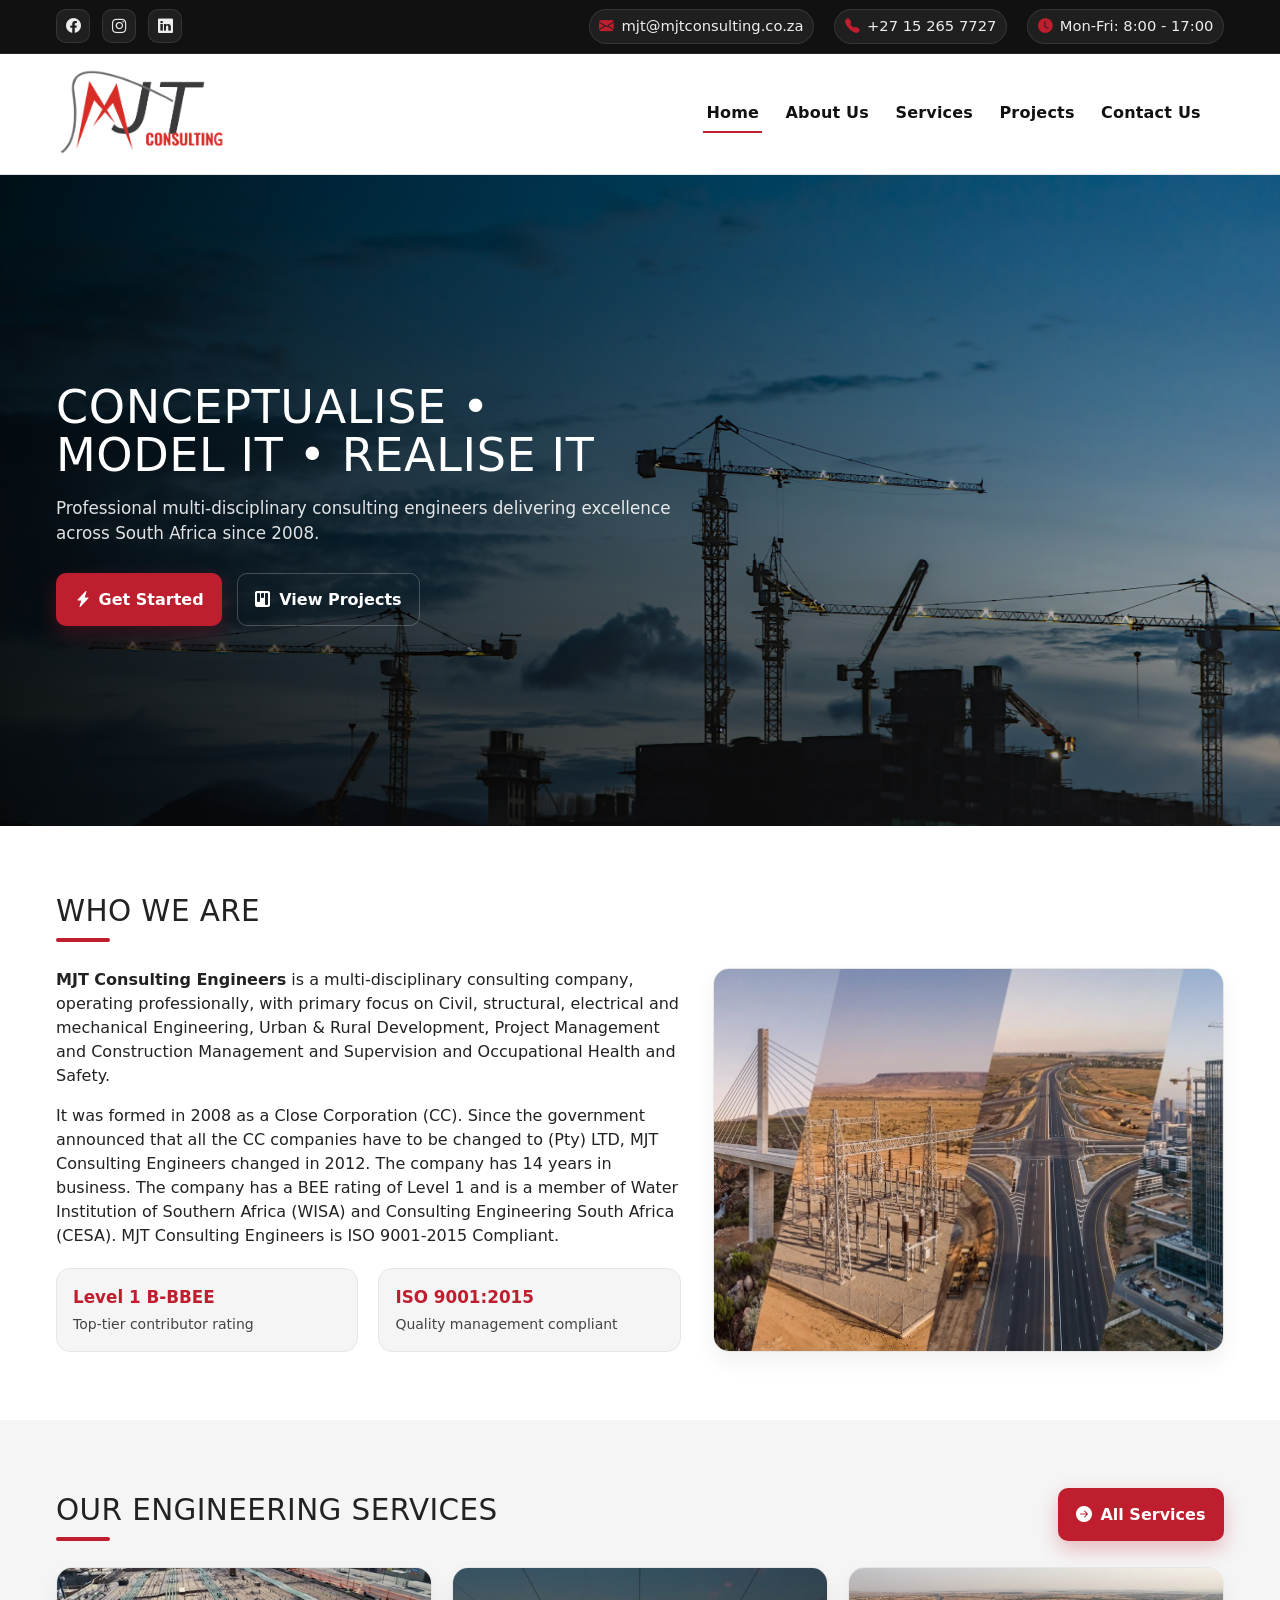
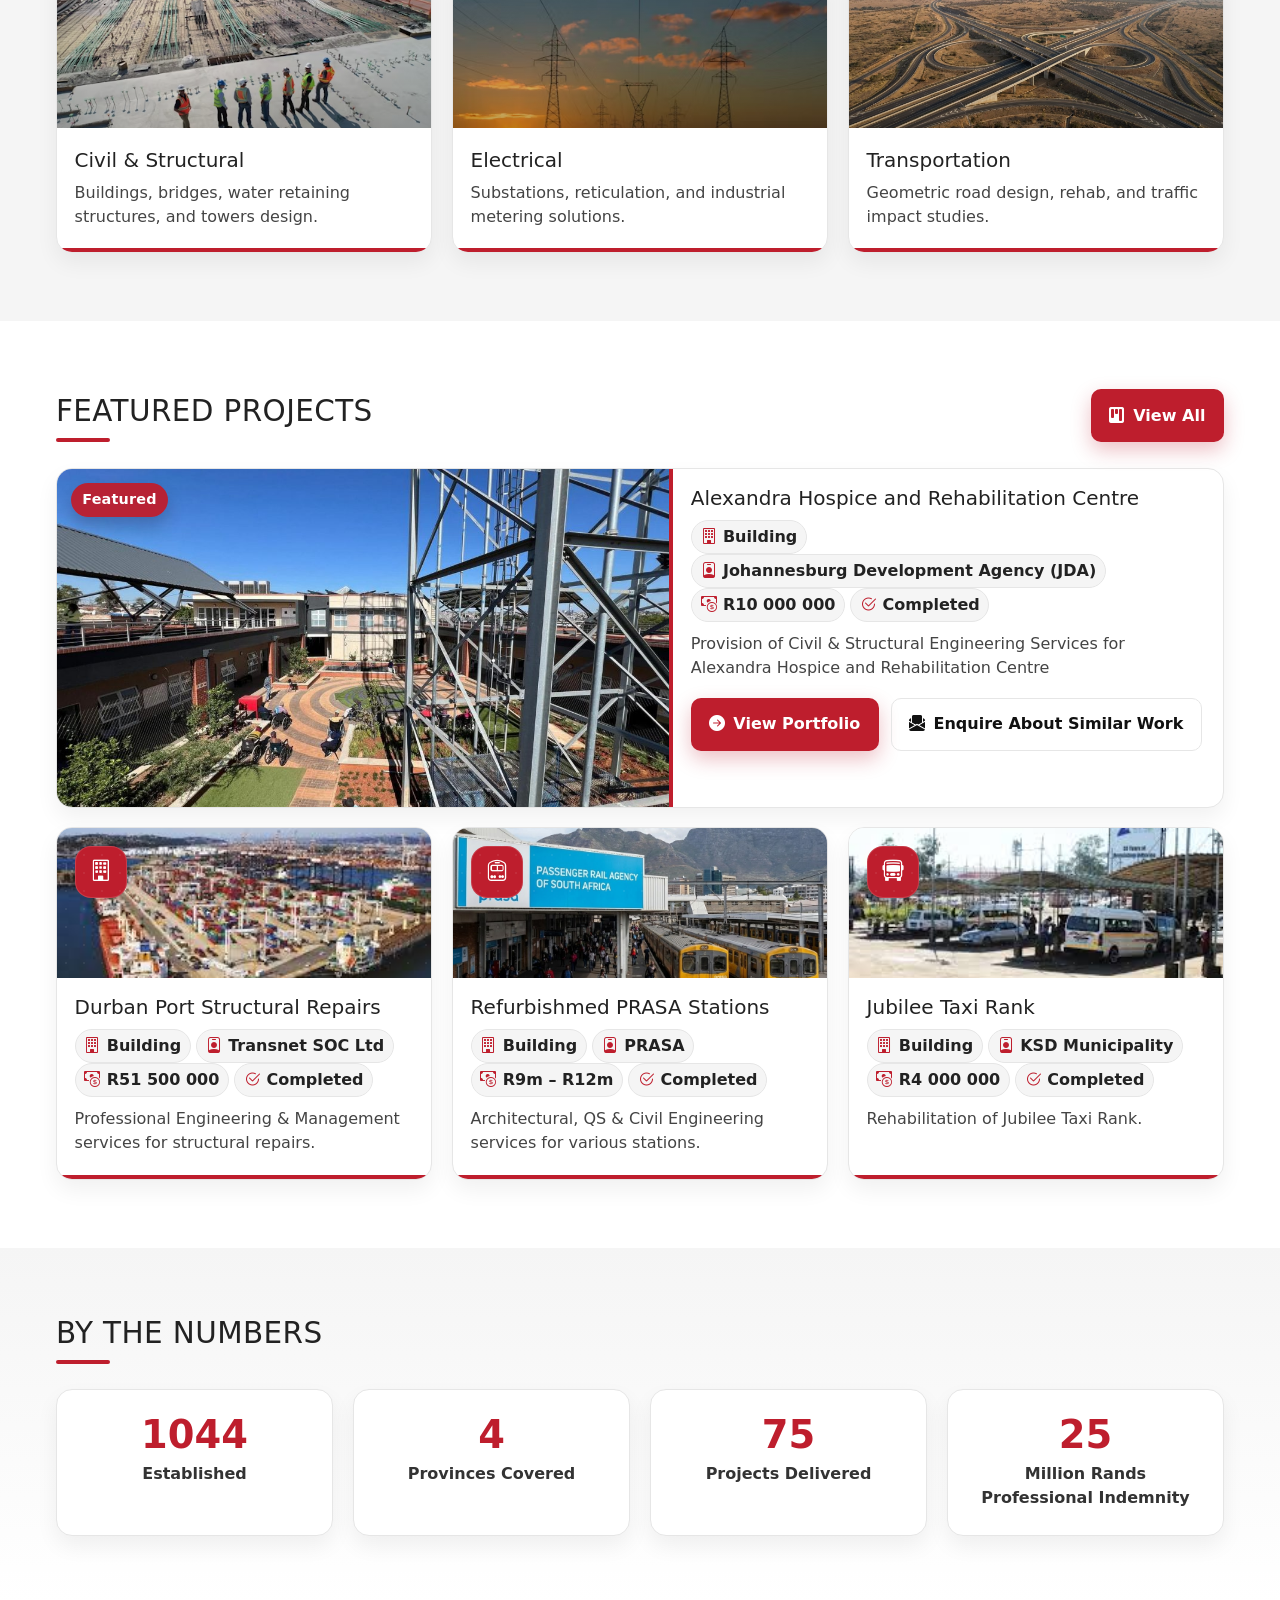
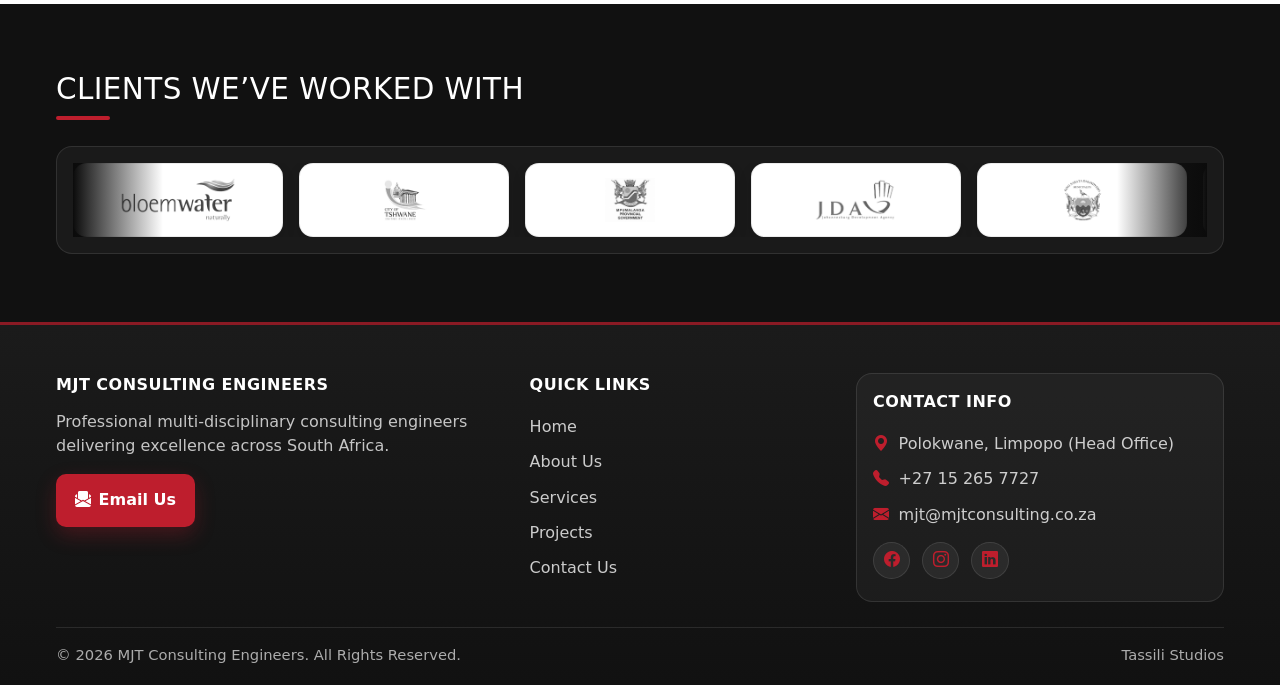
<file: index.html>
<!doctype html>
<html lang="en">
<head>
  <meta charset="utf-8" />
  <meta name="viewport" content="width=device-width, initial-scale=1" />
  <title>MJT Consulting Engineers | Home</title>
  <link href="https://cdn.jsdelivr.net/npm/bootstrap@5.3.3/dist/css/bootstrap.min.css" rel="stylesheet">
  <link href="https://cdn.jsdelivr.net/npm/bootstrap-icons@1.11.3/font/bootstrap-icons.min.css" rel="stylesheet">
  <link href="assets/css/style.css" rel="stylesheet">
</head>
<body>

  <div class="topbar">
    <div class="container-max">
      <div class="wrap">
        <div class="social" aria-label="Social media">
          <a href="#" aria-label="Facebook"><i class="bi bi-facebook"></i></a>
          <a href="#" aria-label="Instagram"><i class="bi bi-instagram"></i></a>
          <a href="#" aria-label="LinkedIn"><i class="bi bi-linkedin"></i></a>
        </div>

        <div class="topinfo">
          <span class="pill"><i class="bi bi-envelope-fill"></i> mjt@mjtconsulting.co.za</span>
          <span class="pill"><i class="bi bi-telephone-fill"></i> +27 15 265 7727</span>
          <span class="pill"><i class="bi bi-clock-fill"></i>Mon-Fri: 8:00 - 17:00</span>
        </div>
      </div>
    </div>
  </div>

  <header>
    <div class="container-max">
      <div class="navbar-grid">
        <div class="brand">
          <a href="index.html" aria-label="MJT home">
            <img src="assets/img/mtj_logo.png" alt="MJT Consulting logo">
          </a>
        </div>

        <nav class="menu" aria-label="Primary navigation">
          <a class="active" href="index.html">Home</a>
          <a class="" href="about.html">About Us</a>
          <a class="" href="services.html">Services</a>
          <a class="" href="projects.html">Projects</a>
          <a class="" href="contact.html">Contact Us</a>
        </nav>

        <div class="burger">
          <button type="button" aria-label="Open menu" id="burgerBtn">
            <i class="bi bi-list" style="font-size:1.35rem;"></i>
          </button>
        </div>
      </div>

      <nav class="mobileMenu" id="mobileMenu" aria-label="Mobile navigation">
        <a class="active" href="index.html">Home</a>
        <a class="" href="about.html">About Us</a>
        <a class="" href="services.html">Services</a>
        <a class="" href="projects.html">Projects</a>
        <a class="" href="contact.html">Contact Us</a>
      </nav>
    </div>
  </header>

  <section class="hero" style="background-image: url('assets/img/hero–1b.jpg');">
    <div class="container-max">
      <div class="heroGrid">
        <div>
          <h1>CONCEPTUALISE • <br>MODEL IT • REALISE IT</h1>
          <p>Professional multi-disciplinary consulting engineers delivering excellence across South Africa since 2008.</p>
          <div style="display:flex;gap:.9rem;flex-wrap:wrap;">
            <a class="btnx btnx-primary" href="contact.html"><i class="bi bi-lightning-charge-fill"></i> Get Started</a>
            <a class="btnx btnx-ghost" href="projects.html"><i class="bi bi-kanban-fill"></i> View Projects</a>
          </div>
        </div>


      </div>
    </div>
  </section>


<section>
  <div class="container-max">
    <div class="sectionTitle">
      <div>
        <h2>Who we are</h2>
        <div class="accentLine"></div>
      </div>
    </div>

    <div class="grid-2">
      <div>
        <p style="margin-top:0; max-width:72ch;">
          <strong>MJT Consulting Engineers</strong> is a multi-disciplinary consulting company, operating professionally, with primary focus on Civil, structural, electrical and mechanical Engineering, Urban & Rural Development, Project Management and Construction Management and Supervision and Occupational Health and Safety. </p><p>It was formed in 2008 as a Close Corporation (CC). Since the government announced that all the CC companies have to be changed to (Pty) LTD, MJT Consulting Engineers changed in 2012. The company has 14 years in business. The company has a BEE rating of Level 1 and is a member of Water Institution of Southern Africa (WISA) and Consulting Engineering South Africa (CESA). MJT Consulting Engineers is ISO 9001-2015 Compliant.
        </p>

        <div class="badges">
          <div class="badgeBox">
            <div class="big">Level 1 B-BBEE</div>
            <div class="small">Top-tier contributor rating</div>
          </div>
          <div class="badgeBox">
            <div class="big">ISO 9001:2015</div>
            <div class="small">Quality management compliant</div>
          </div>
        </div>
      </div>

      <div class="cardBox">
        <div style="aspect-ratio:4/3;background:
          linear-gradient(135deg, rgba(190,30,45,.12), rgba(0,0,0,.03)),
          url('assets/img/projects.jpeg');
          background-size:cover;background-position:center;">
        </div>
      </div>
    </div>
  </div>
</section>

<section style="background:var(--g100);">
  <div class="container-max">
    <div class="sectionTitle">
      <div>
        <h2>Our engineering services</h2>
        <div class="accentLine"></div>
      </div>
      <a class="btnx btnx-primary" href="services.html"><i class="bi bi-arrow-right-circle-fill"></i> All Services</a>
    </div>

    <div class="cards">
      <article class="serviceCard">
        <div class="serviceThumb" style="background-image:url('assets/img/img–1c.avif');"></div>
        <div class="serviceBody">
          <h3>Civil & Structural</h3>
          <p>Buildings, bridges, water retaining structures, and towers design.</p>
        </div>
      </article>

      <article class="serviceCard">
        <div class="serviceThumb" style="background-image:url('assets/img/img–1d.avif');"></div>
        <div class="serviceBody">
          <h3>Electrical</h3>
          <p>Substations, reticulation, and industrial metering solutions.</p>
        </div>
      </article>

      <article class="serviceCard">
        <div class="serviceThumb" style="background-image:url('assets/img/highway.jpeg');"></div>
        <div class="serviceBody">
          <h3>Transportation</h3>
          <p>Geometric road design, rehab, and traffic impact studies.</p>
        </div>
      </article>
    </div>
  </div>
</section>

<section class="home-projects">
  <div class="container-max">
    <div class="sectionTitle">
      <div>
        <h2>Featured Projects</h2>
        <div class="accentLine"></div>
   
      </div>

      <a class="btnx btnx-primary" href="projects.html">
        <i class="bi bi-kanban-fill"></i> View All
      </a>
    </div>

    <!-- FEATURED (full width) -->
    <article class="projCard projCard--featured">
     
 <div class="projGraphic projGraphic--img"
     style="background: url('assets/img/alexandra.jpg') center/cover no-repeat;">
  <div class="projBadge">Featured</div>
</div>


      <div class="projBody">
        <h3>Alexandra Hospice and Rehabilitation Centre</h3>

        <div class="projMeta">
          <span class="tag"><i class="bi bi-building"></i> Building</span>
          <span class="tag"><i class="bi bi-person-badge"></i> Johannesburg Development Agency (JDA)</span>
          <span class="tag"><i class="bi bi-cash-coin"></i> R10 000 000</span>
          <span class="tag"><i class="bi bi-check2-circle"></i> Completed</span>
        </div>

        <p class="projDesc">
Provision of Civil & Structural Engineering Services for Alexandra Hospice and Rehabilitation Centre
        </p>

        <div class="projActions">
          <a class="btnx btnx-primary" href="projects.html">
            <i class="bi bi-arrow-right-circle-fill"></i> View Portfolio
          </a>
          <a class="btnx btnx-ghost-dark" href="contact.html">
            <i class="bi bi-envelope-paper-fill"></i> Enquire About Similar Work
          </a>
        </div>
      </div>
    </article>

    <!-- SUPPORTING (grid) -->
    <div class="projGrid">
      <article class="projCard">
        <div class="projGraphic projGraphic--img"
     style="background: url('assets/img/durbanPort.jpg') center / cover no-repeat;">
          <span class="projIcon"><i class="bi bi-building"></i></span>
          <span class="projPattern"></span>
        </div>
        <div class="projBody">
          <h3>Durban Port Structural Repairs</h3>
          <div class="projMeta">
            <span class="tag"><i class="bi bi-building"></i> Building</span>
            <span class="tag"><i class="bi bi-person-badge"></i> Transnet SOC Ltd</span>
            <span class="tag"><i class="bi bi-cash-coin"></i> R51 500 000</span>
            <span class="tag"><i class="bi bi-check2-circle"></i> Completed</span>
          </div>
          <p class="projDesc">Professional Engineering & Management services for structural repairs.</p>
        </div>
      </article>

      <article class="projCard">
<div class="projGraphic projGraphic--img"
     style="background: url('assets/img/prasa.jpeg') center / cover no-repeat;">
          <span class="projIcon"><i class="bi bi-train-front"></i></span>
          <span class="projPattern"></span>
        </div>
        <div class="projBody">
          <h3>Refurbishmed PRASA Stations</h3>
          <div class="projMeta">
            <span class="tag"><i class="bi bi-building"></i> Building</span>
            <span class="tag"><i class="bi bi-person-badge"></i> PRASA</span>
            <span class="tag"><i class="bi bi-cash-coin"></i> R9m – R12m</span>
            <span class="tag"><i class="bi bi-check2-circle"></i> Completed</span>
          </div>
          <p class="projDesc">Architectural, QS & Civil Engineering services for various stations.</p>
        </div>
      </article>

      <article class="projCard">
<div class="projGraphic projGraphic--img"
     style="background: url('assets/img/jubilee.jpg') center / cover no-repeat;">
          <span class="projIcon"><i class="bi bi-bus-front"></i></span>
          <span class="projPattern"></span>
        </div>
        <div class="projBody">
          <h3>Jubilee Taxi Rank</h3>
          <div class="projMeta">
            <span class="tag"><i class="bi bi-building"></i> Building</span>
            <span class="tag"><i class="bi bi-person-badge"></i> KSD Municipality</span>
            <span class="tag"><i class="bi bi-cash-coin"></i> R4 000 000</span>
            <span class="tag"><i class="bi bi-check2-circle"></i> Completed</span>
          </div>
          <p class="projDesc">Rehabilitation of Jubilee Taxi Rank.</p>
        </div>
      </article>
    </div>
  </div>
</section>

<section class="counters">
  <div class="container-max">
    <div class="sectionTitle">
      <div>
        <h2>By the Numbers</h2>
        <div class="accentLine"></div>
      </div>
    </div>

  <div class="counterGrid">
      <div class="counterBox">
        <div class="counterNum" data-target="2008">0</div>
        <div class="counterLabel">Established</div>
      </div>

      <div class="counterBox">
        <div class="counterNum" data-target="9">0</div>
        <div class="counterLabel">Provinces Covered</div>
      </div>

      <div class="counterBox">
        <div class="counterNum" data-target="150">0</div>
        <div class="counterLabel">Projects Delivered</div>
      </div>

      <div class="counterBox">
        <div class="counterNum" data-target="50">R0</div>
        <div class="counterLabel">Million Rands Professional Indemnity</div>
      </div>
    </div>
  </div>
</section>





<section class="clients">
  <div class="container-max">
    <div class="sectionTitle">
      <div>
        <h2>Clients we’ve worked with</h2>
        <div class="accentLine"></div>
      </div>
    </div>

    <div class="logoWrap">
      <div class="marquee">
        <div class="marqueeInner">
  <!-- Set A -->
  <div class="logo"><img src="assets/img/logos/logo-bloemwater.png" alt="Bloemwater" loading="lazy"></div>
  <div class="logo"><img src="assets/img/logos/logo-tshwane.png" alt="City of Tshwane" loading="lazy"></div>
  <div class="logo"><img src="assets/img/logos/logo-mpumalanga.png" alt="Department of Public Works, Roads and Transport (Mpumalanga)" loading="lazy"></div>
  <div class="logo"><img src="assets/img/logos/logo-jda.png" alt="Johannesburg Development Agency" loading="lazy"></div>
  <div class="logo"><img src="assets/img/logos/logo-ksd.png" alt="King Sabata Dalindyebo Municipality" loading="lazy"></div>
  <div class="logo"><img src="assets/img/logos/logo-prasa.png" alt="PRASA" loading="lazy"></div>
  <div class="logo"><img src="assets/img/logos/logo-transnet.png" alt="Transnet SOC Ltd" loading="lazy"></div>
  <div class="logo"><img src="assets/img/logos/logo-vhembe.png" alt="Vhembe District Municipality" loading="lazy"></div>

  <!-- Set B (duplicate for seamless scrolling) -->
  <div class="logo"><img src="assets/img/logos/logo-bloemwater.png" alt="Bloemwater" loading="lazy"></div>
  <div class="logo"><img src="assets/img/logos/logo-tshwane.png" alt="City of Tshwane" loading="lazy"></div>
  <div class="logo"><img src="assets/img/logos/logo-mpumalanga.png" alt="Department of Public Works, Roads and Transport (Mpumalanga)" loading="lazy"></div>
  <div class="logo"><img src="assets/img/logos/logo-jda.png" alt="Johannesburg Development Agency" loading="lazy"></div>
  <div class="logo"><img src="assets/img/logos/logo-ksd.png" alt="King Sabata Dalindyebo Municipality" loading="lazy"></div>
  <div class="logo"><img src="assets/img/logos/logo-prasa.png" alt="PRASA" loading="lazy"></div>
  <div class="logo"><img src="assets/img/logos/logo-transnet.png" alt="Transnet SOC Ltd" loading="lazy"></div>
  <div class="logo"><img src="assets/img/logos/logo-vhembe.png" alt="Vhembe District Municipality" loading="lazy"></div>
</div>      </div>
    </div>
  </div>
</section>




  <footer>
    <div class="container-max">
      <div class="footerGrid">
        <div>
          <p class="footTitle">MJT Consulting Engineers</p>
          <p style="margin:0; color:rgba(255,255,255,.75); max-width:60ch;">
            Professional multi-disciplinary consulting engineers delivering excellence across South Africa.
          </p>
          <div style="height:1rem"></div>
          <a class="btnx btnx-primary" href="mailto:mjt@mjtconsulting.co.za">
            <i class="bi bi-envelope-paper-fill"></i> Email Us
          </a>
        </div>

        <div class="footLinks">
          <p class="footTitle">Quick links</p>
          <a href="index.html">Home</a>
          <a href="about.html">About Us</a>
          <a href="services.html">Services</a>
          <a href="projects.html">Projects</a>
          <a href="contact.html">Contact Us</a>
        </div>

        <div class="footBox">
          <p class="footTitle">Contact info</p>
          <div class="footRow"><i class="bi bi-geo-alt-fill"></i> Polokwane, Limpopo (Head Office)</div>
          <div class="footRow"><i class="bi bi-telephone-fill"></i> +27 15 265 7727</div>
          <div class="footRow"><i class="bi bi-envelope-fill"></i> mjt@mjtconsulting.co.za</div>
          <div class="footRow" style="gap:.75rem; padding-top:.6rem;">
            <a class="pill" href="#" aria-label="Facebook"><i class="bi bi-facebook"></i></a>
            <a class="pill" href="#" aria-label="Instagram"><i class="bi bi-instagram"></i></a>
            <a class="pill" href="#" aria-label="LinkedIn"><i class="bi bi-linkedin"></i></a>
          </div>
        </div>
      </div>

      <div class="copyright">
        <div>© <span id="year"></span> MJT Consulting Engineers. All Rights Reserved.</div>
        <div>Tassili Studios</div>
      </div>
    </div>
  </footer>
  <button id="backToTop" aria-label="Back to top">
  <i class="bi bi-arrow-up-short"></i>
</button>


<script src="https://cdn.jsdelivr.net/npm/bootstrap@5.3.3/dist/js/bootstrap.bundle.min.js"></script>
<script src="assets/js/main.js"></script>


</body>
</html>
</file>
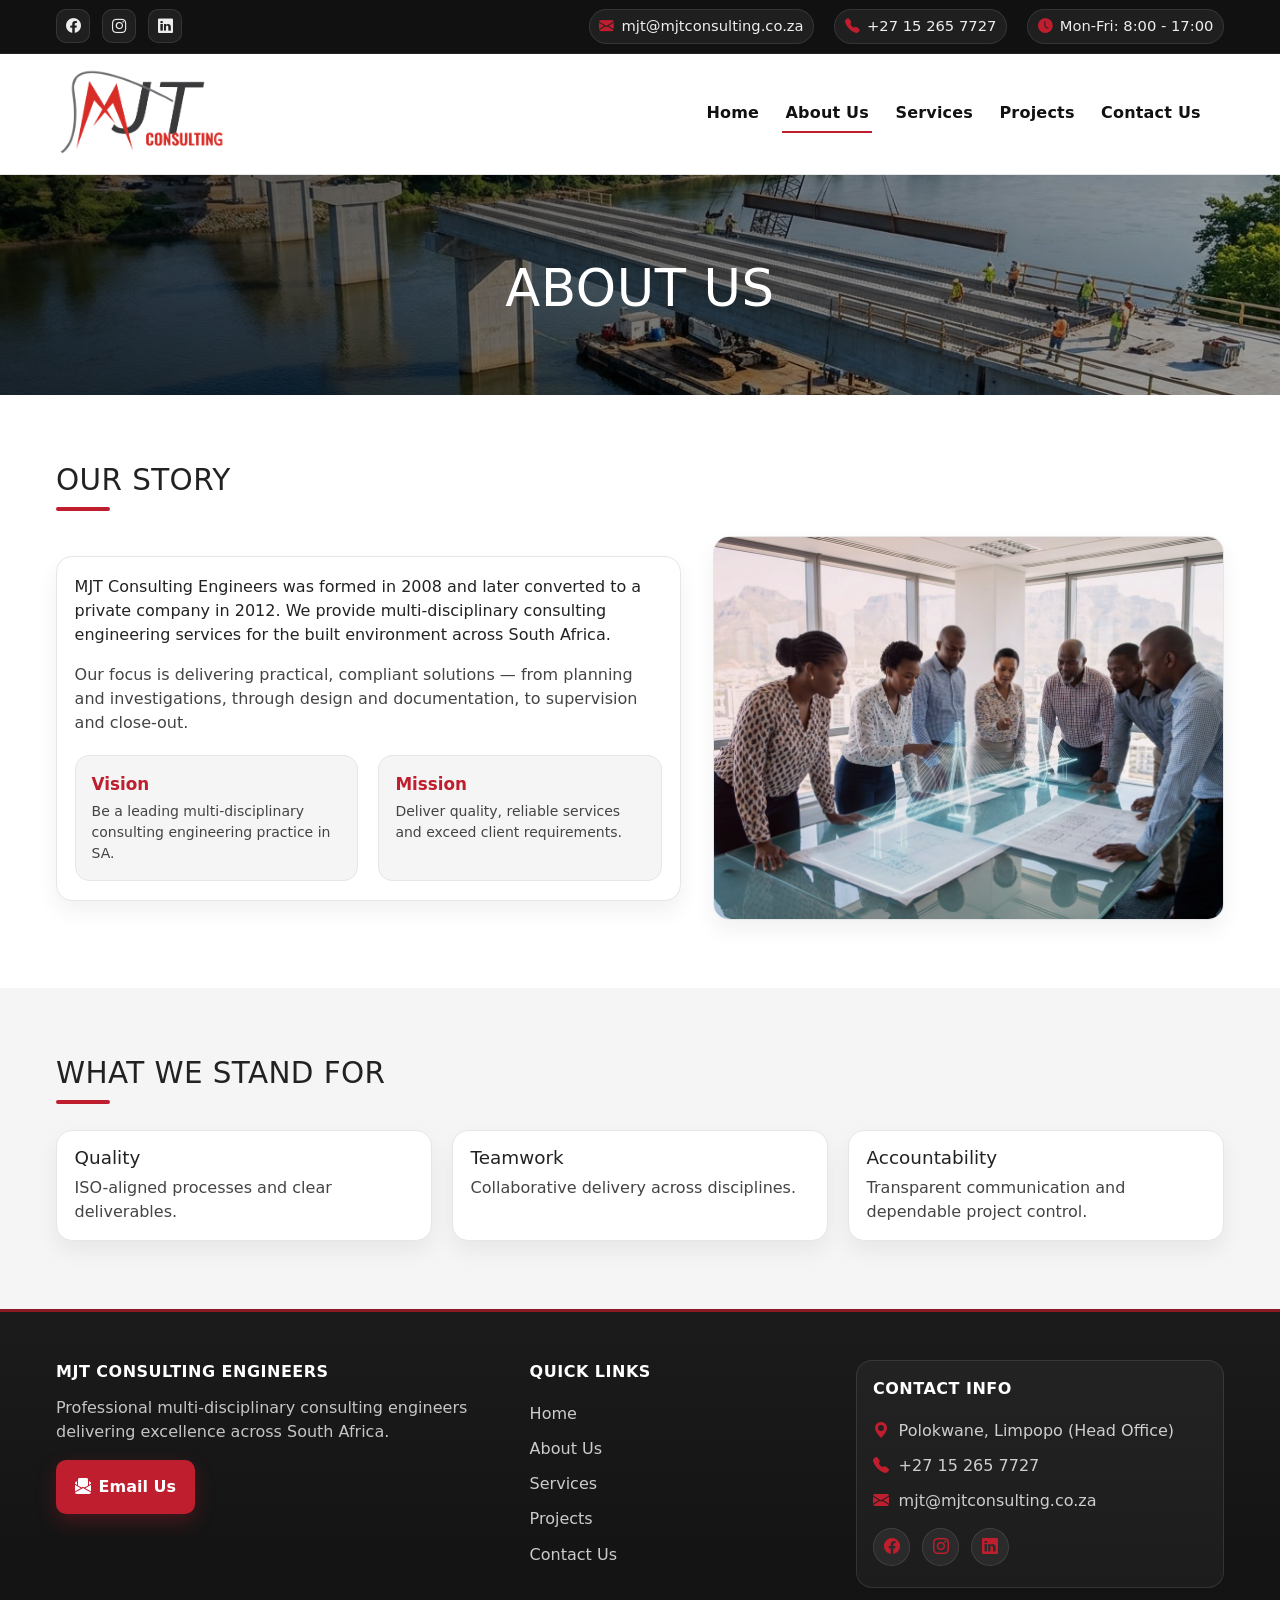
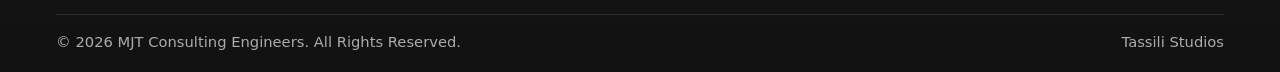
<file: about.html>
<!doctype html>
<html lang="en">
<head>
  <meta charset="utf-8" />
  <meta name="viewport" content="width=device-width, initial-scale=1" />
  <title>MJT Consulting Engineers | About Us</title>
  <link href="https://cdn.jsdelivr.net/npm/bootstrap@5.3.3/dist/css/bootstrap.min.css" rel="stylesheet">
  <link href="https://cdn.jsdelivr.net/npm/bootstrap-icons@1.11.3/font/bootstrap-icons.min.css" rel="stylesheet">
  <link href="assets/css/style.css" rel="stylesheet">
</head>
<body>

  <div class="topbar">
    <div class="container-max">
      <div class="wrap">
        <div class="social" aria-label="Social media">
          <a href="#" aria-label="Facebook"><i class="bi bi-facebook"></i></a>
          <a href="#" aria-label="Instagram"><i class="bi bi-instagram"></i></a>
          <a href="#" aria-label="LinkedIn"><i class="bi bi-linkedin"></i></a>
        </div>

        <div class="topinfo">
          <span class="pill"><i class="bi bi-envelope-fill"></i> mjt@mjtconsulting.co.za</span>
          <span class="pill"><i class="bi bi-telephone-fill"></i> +27 15 265 7727</span>
          <span class="pill"><i class="bi bi-clock-fill"></i>Mon-Fri: 8:00 - 17:00</span>
        </div>
      </div>
    </div>
  </div>

  <header>
    <div class="container-max">
      <div class="navbar-grid">
        <div class="brand">
          <a href="index.html" aria-label="MJT home">
            <img src="assets/img/mtj_logo.png" alt="MJT Consulting logo">
          </a>
        </div>

        <nav class="menu" aria-label="Primary navigation">
          <a class="" href="index.html">Home</a>
          <a class="active" href="about.html">About Us</a>
          <a class="" href="services.html">Services</a>
          <a class="" href="projects.html">Projects</a>
          <a class="" href="contact.html">Contact Us</a>
        </nav>

        <div class="burger">
          <button type="button" aria-label="Open menu" id="burgerBtn">
            <i class="bi bi-list" style="font-size:1.35rem;"></i>
          </button>
        </div>
      </div>

      <nav class="mobileMenu" id="mobileMenu" aria-label="Mobile navigation">
        <a class="" href="index.html">Home</a>
        <a class="active" href="about.html">About Us</a>
        <a class="" href="services.html">Services</a>
        <a class="" href="projects.html">Projects</a>
        <a class="" href="contact.html">Contact Us</a>
      </nav>
    </div>
  </header>

<section class="hero hero--inner" style="background-image:url('assets/img/bridge.jpeg')">
  <div class="container-max">
    <div class="heroGrid">
      <div>
        <h1>ABOUT US</h1>
      </div>
    </div>
  </div>
</section>


<section>
  <div class="container-max">
    <div class="sectionTitle">
      <div>
        <h2>Our story</h2>
        <div class="accentLine"></div>
      </div>
    </div>

    <div class="grid-2">
      <div class="cardBox">
        <div class="cardPad">
          <p style="margin-top:0;">
            MJT Consulting Engineers was formed in 2008 and later converted to a private company in 2012.
            We provide multi-disciplinary consulting engineering services for the built environment across South Africa.
          </p>
          <p style="margin:0;color:#444;">
            Our focus is delivering practical, compliant solutions — from planning and investigations, through design
            and documentation, to supervision and close-out.
          </p>

          <div class="badges" style="margin-top:1.25rem;">
            <div class="badgeBox">
              <div class="big">Vision</div>
              <div class="small">Be a leading multi-disciplinary consulting engineering practice in SA.</div>
            </div>
            <div class="badgeBox">
              <div class="big">Mission</div>
              <div class="small">Deliver quality, reliable services and exceed client requirements.</div>
            </div>
          </div>
        </div>
      </div>

      <div class="cardBox">
        <div style="aspect-ratio:4/3;background:
          linear-gradient(135deg, rgba(190,30,45,.12), rgba(0,0,0,.03)),
          url('assets/img/engineers.jpg');
          background-size:cover;background-position:center;">
        </div>
      </div>
    </div>
  </div>
</section>

<section style="background:var(--g100);">
  <div class="container-max">
    <div class="sectionTitle">
      <div>
        <h2>What we stand for</h2>
        <div class="accentLine"></div>
      </div>
    </div>

    <div class="cards">
      <div class="projectCard">
        <h3>Quality</h3>
        <p style="margin:0;color:#444;">ISO-aligned processes and clear deliverables.</p>
      </div>
      <div class="projectCard">
        <h3>Teamwork</h3>
        <p style="margin:0;color:#444;">Collaborative delivery across disciplines.</p>
      </div>
      <div class="projectCard">
        <h3>Accountability</h3>
        <p style="margin:0;color:#444;">Transparent communication and dependable project control.</p>
      </div>
    </div>
  </div>
</section>


  <footer>
    <div class="container-max">
      <div class="footerGrid">
        <div>
          <p class="footTitle">MJT Consulting Engineers</p>
          <p style="margin:0; color:rgba(255,255,255,.75); max-width:60ch;">
            Professional multi-disciplinary consulting engineers delivering excellence across South Africa.
          </p>
          <div style="height:1rem"></div>
          <a class="btnx btnx-primary" href="mailto:mjt@mjtconsulting.co.za">
            <i class="bi bi-envelope-paper-fill"></i> Email Us
          </a>
        </div>

        <div class="footLinks">
          <p class="footTitle">Quick links</p>
          <a href="index.html">Home</a>
          <a href="about.html">About Us</a>
          <a href="services.html">Services</a>
          <a href="projects.html">Projects</a>
          <a href="contact.html">Contact Us</a>
        </div>

        <div class="footBox">
          <p class="footTitle">Contact info</p>
          <div class="footRow"><i class="bi bi-geo-alt-fill"></i> Polokwane, Limpopo (Head Office)</div>
          <div class="footRow"><i class="bi bi-telephone-fill"></i> +27 15 265 7727</div>
          <div class="footRow"><i class="bi bi-envelope-fill"></i> mjt@mjtconsulting.co.za</div>
          <div class="footRow" style="gap:.75rem; padding-top:.6rem;">
            <a class="pill" href="#" aria-label="Facebook"><i class="bi bi-facebook"></i></a>
            <a class="pill" href="#" aria-label="Instagram"><i class="bi bi-instagram"></i></a>
            <a class="pill" href="#" aria-label="LinkedIn"><i class="bi bi-linkedin"></i></a>
          </div>
        </div>
      </div>

      <div class="copyright">
        <div>© <span id="year"></span> MJT Consulting Engineers. All Rights Reserved.</div>
        <div>Tassili Studios</div>
      </div>
    </div>
  </footer>
<button id="backToTop" aria-label="Back to top">
  <i class="bi bi-arrow-up-short"></i>
</button>
<script src="https://cdn.jsdelivr.net/npm/bootstrap@5.3.3/dist/js/bootstrap.bundle.min.js"></script>
<script src="assets/js/main.js"></script>



</body>
</html>
</file>
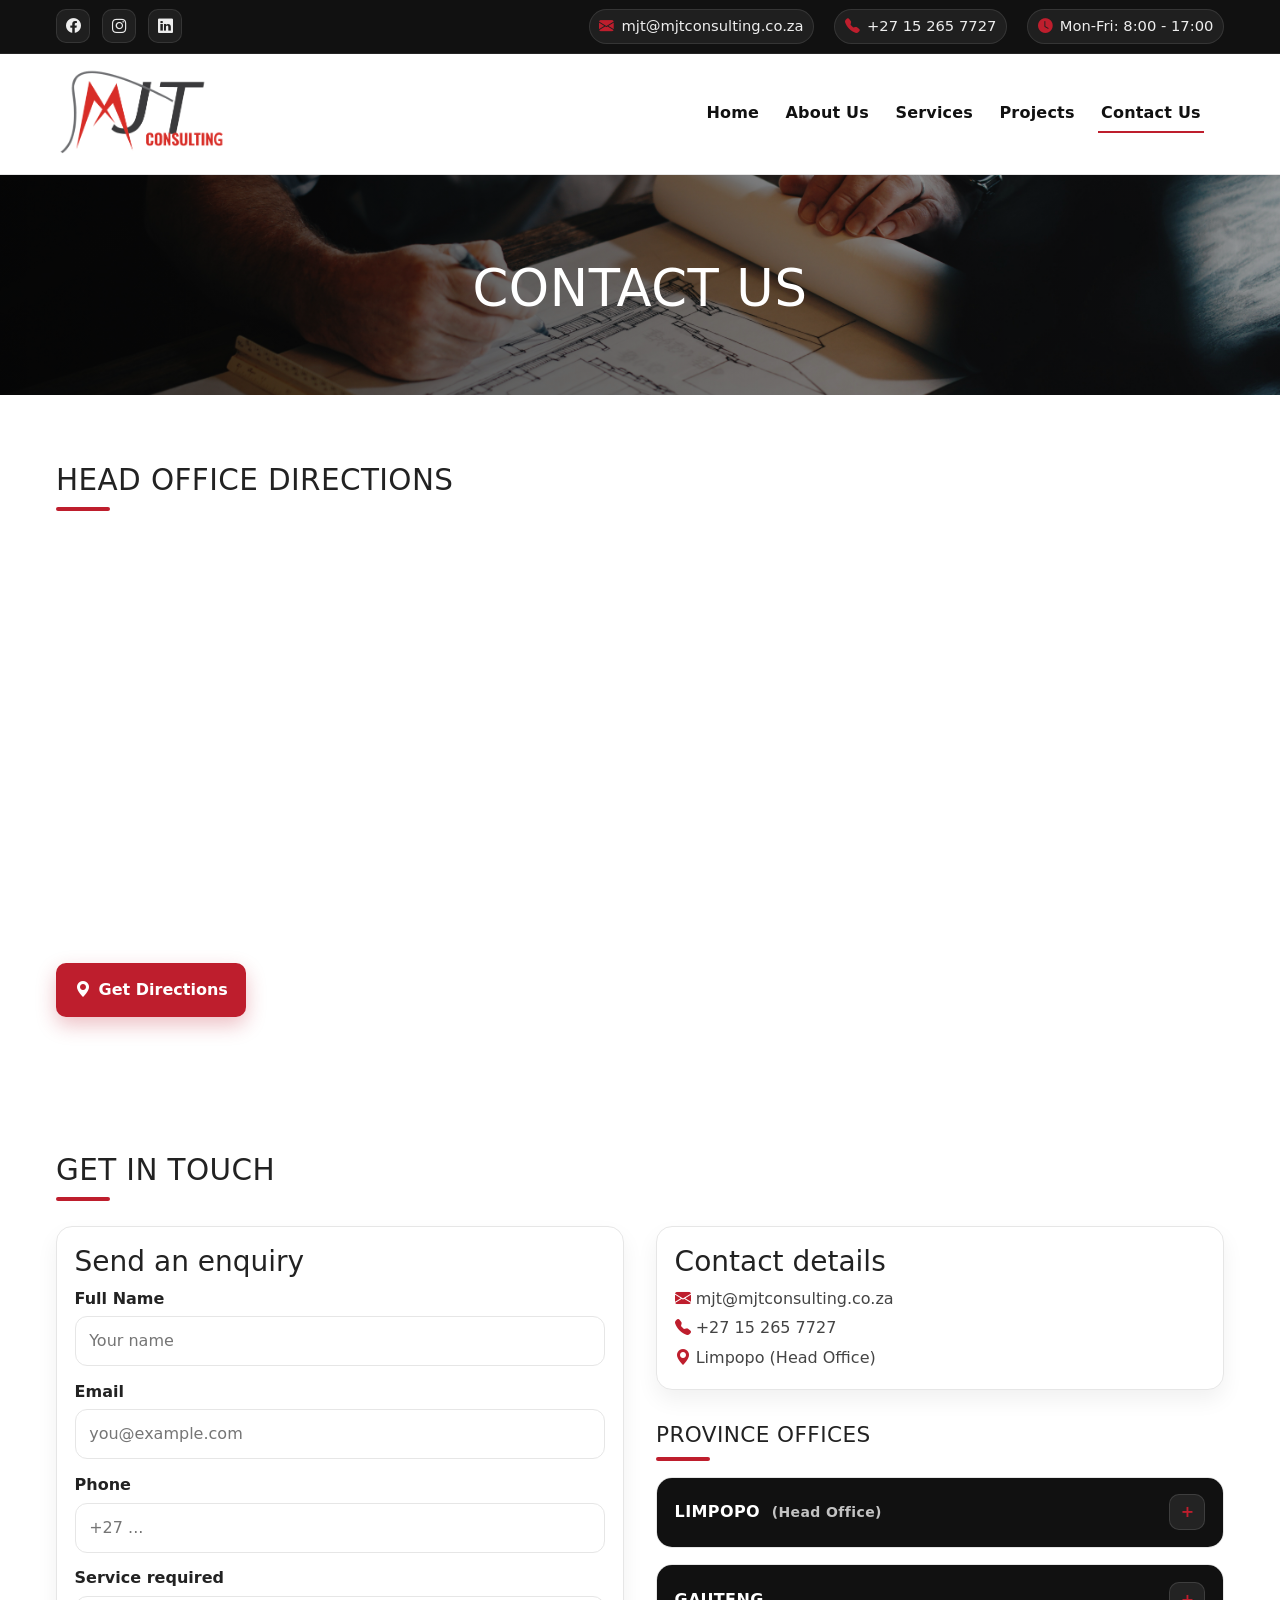
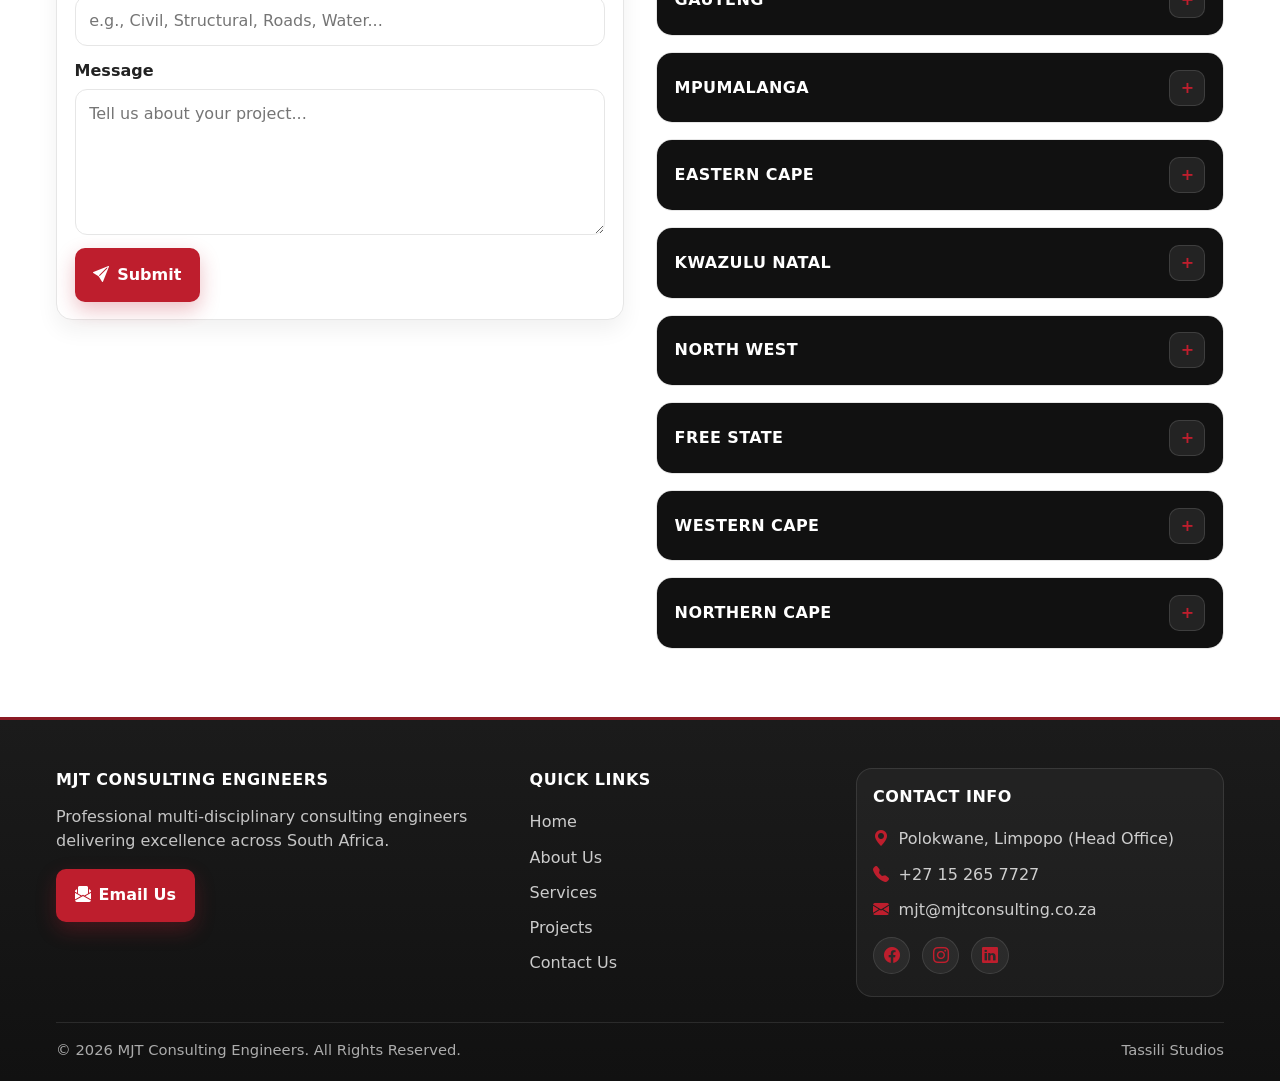
<file: contact.html>
<!doctype html>
<html lang="en">
<head>
  <meta charset="utf-8" />
  <meta name="viewport" content="width=device-width, initial-scale=1" />
  <title>MJT Consulting Engineers | Contact Us</title>
  <link href="https://cdn.jsdelivr.net/npm/bootstrap@5.3.3/dist/css/bootstrap.min.css" rel="stylesheet">
  <link href="https://cdn.jsdelivr.net/npm/bootstrap-icons@1.11.3/font/bootstrap-icons.min.css" rel="stylesheet">
  <link href="assets/css/style.css" rel="stylesheet">
</head>
<body>

  <div class="topbar">
    <div class="container-max">
      <div class="wrap">
        <div class="social" aria-label="Social media">
          <a href="#" aria-label="Facebook"><i class="bi bi-facebook"></i></a>
          <a href="#" aria-label="Instagram"><i class="bi bi-instagram"></i></a>
          <a href="#" aria-label="LinkedIn"><i class="bi bi-linkedin"></i></a>
        </div>

        <div class="topinfo">
          <span class="pill"><i class="bi bi-envelope-fill"></i> mjt@mjtconsulting.co.za</span>
          <span class="pill"><i class="bi bi-telephone-fill"></i> +27 15 265 7727</span>
 <span class="pill"><i class="bi bi-clock-fill"></i>Mon-Fri: 8:00 - 17:00</span>
        </div>
      </div>
    </div>
  </div>

  <header>
    <div class="container-max">
      <div class="navbar-grid">
        <div class="brand">
          <a href="index.html" aria-label="MJT home">
            <img src="assets/img/mtj_logo.png" alt="MJT Consulting logo">
          </a>
        </div>

        <nav class="menu" aria-label="Primary navigation">
          <a class="" href="index.html">Home</a>
          <a class="" href="about.html">About Us</a>
          <a class="" href="services.html">Services</a>
          <a class="" href="projects.html">Projects</a>
          <a class="active" href="contact.html">Contact Us</a>
        </nav>

        <div class="burger">
          <button type="button" aria-label="Open menu" id="burgerBtn">
            <i class="bi bi-list" style="font-size:1.35rem;"></i>
          </button>
        </div>
      </div>

      <nav class="mobileMenu" id="mobileMenu" aria-label="Mobile navigation">
        <a class="" href="index.html">Home</a>
        <a class="" href="about.html">About Us</a>
        <a class="" href="services.html">Services</a>
        <a class="" href="projects.html">Projects</a>
        <a class="active" href="contact.html">Contact Us</a>
      </nav>
    </div>
  </header>

<section class="hero hero--inner" style="background-image:url('assets/img/drafting.jpg')">
  <div class="container-max">
    <div class="heroGrid">
      <div>
        <h1>CONTACT US</h1>
      </div>
    </div>
  </div>
</section>

<section class="map-section">
  <div class="container-max">
    <div class="sectionTitle">
      <div>
        <h2>Head Office Directions</h2>
        <div class="accentLine"></div>
      </div>
    </div>

    <div class="mapBox">
      <iframe
        src="https://www.google.com/maps?q=2+Schalk+Drive,+Bendor+Park,+Polokwane,+0699&output=embed"
        width="100%"
        height="420"
        style="border:0;"
        allowfullscreen=""
        loading="lazy"
        referrerpolicy="no-referrer-when-downgrade"
        aria-label="Directions to MJT Consulting Engineers Head Office">
      </iframe>
    </div>

    <div class="mapActions">
      <a class="btnx btnx-primary"
         href="https://www.google.com/maps/dir/?api=1&destination=2+Schalk+Drive,+Bendor+Park,+Polokwane,+0699"
         target="_blank" rel="noopener">
        <i class="bi bi-geo-alt-fill"></i> Get Directions
      </a>
    </div>
  </div>
</section>


<section>
  <div class="container-max">
    <div class="sectionTitle">
      <div>
        <h2>Get in touch</h2>
        <div class="accentLine"></div>
      </div>
    </div>

    <div class="contactGrid">
      <div class="formBox">
        <h3 style="margin-top:0;">Send an enquiry</h3>


        <form action="YOUR_BACKEND_ENDPOINT_HERE" method="post">
          <div class="field">
            <label for="name"><strong>Full Name</strong></label>
            <input id="name" name="name" placeholder="Your name" required />
          </div>

          <div class="field">
            <label for="email"><strong>Email</strong></label>
            <input id="email" name="email" type="email" placeholder="you@example.com" required />
          </div>

          <div class="field">
            <label for="phone"><strong>Phone</strong></label>
            <input id="phone" name="phone" placeholder="+27 ..." />
          </div>

          <div class="field">
            <label for="service"><strong>Service required</strong></label>
            <input id="service" name="service" placeholder="e.g., Civil, Structural, Roads, Water..." />
          </div>

          <div class="field">
            <label for="message"><strong>Message</strong></label>
            <textarea id="message" name="message" rows="5" placeholder="Tell us about your project..." required></textarea>
          </div>

          <button class="btnx btnx-primary" type="submit">
            <i class="bi bi-send-fill"></i> Submit
          </button>
        </form>
      </div>

      <div>
        <div class="cardBox">
          <div class="cardPad">
            <h3 style="margin-top:0;">Contact details</h3>
            <p style="margin:0;color:#444;"><i class="bi bi-envelope-fill" style="color:var(--red)"></i> mjt@mjtconsulting.co.za</p>
            <p style="margin:.35rem 0 0;color:#444;"><i class="bi bi-telephone-fill" style="color:var(--red)"></i> +27 15 265 7727</p>
            <p style="margin:.35rem 0 0;color:#444;"><i class="bi bi-geo-alt-fill" style="color:var(--red)"></i> Limpopo (Head Office)</p>
          </div>
        </div>

        <div style="height:1rem"></div>

        <div class="sectionTitle" style="margin: 1rem 0 1rem;">
          <div>
            <h2 style="font-size:1.35rem;">Province offices</h2>
            <div class="accentLine"></div>
          </div>
        </div>

        <div class="accordion" id="provinceAccordion">

      <div class="acc-item">
        <button class="acc-trigger" type="button" aria-expanded="false">
          <span class="acc-title">Limpopo <small>(Head Office)</small></span>
          <span class="acc-icon" aria-hidden="true">+</span>
        </button>
        <div class="acc-panel" hidden>
          <div class="acc-content">

          <div class="office">
            <h4>Polokwane</h4>
            <p>2 Schalk Drive, Bendor Park, Polokwane, 0699</p>
          </div>

   

          </div>
        </div>
      </div>


      <div class="acc-item">
        <button class="acc-trigger" type="button" aria-expanded="false">
          <span class="acc-title">Gauteng </span>
          <span class="acc-icon" aria-hidden="true">+</span>
        </button>
        <div class="acc-panel" hidden>
          <div class="acc-content">

          <div class="office">
            <h4>Midrand</h4>
            <p>526 16th Rd, Randjespark, Midrand, 1685</p>
          </div>


          </div>
        </div>
      </div>


      <div class="acc-item">
        <button class="acc-trigger" type="button" aria-expanded="false">
          <span class="acc-title">Mpumalanga </span>
          <span class="acc-icon" aria-hidden="true">+</span>
        </button>
        <div class="acc-panel" hidden>
          <div class="acc-content">

          <div class="office">
            <h4>Nelspruit</h4>
            <p>14 Henshall Street, Unit 601 Medicen Building, Nelspruit</p>
          </div>

          </div>
        </div>
      </div>


      <div class="acc-item">
        <button class="acc-trigger" type="button" aria-expanded="false">
          <span class="acc-title">Eastern Cape </span>
          <span class="acc-icon" aria-hidden="true">+</span>
        </button>
        <div class="acc-panel" hidden>
          <div class="acc-content">

          <div class="office">
            <h4>East London</h4>
            <p>62 Bonza Bay Road, Beacon Bay, East London, 5241</p>
          </div>

          </div>
        </div>
      </div>


      <div class="acc-item">
        <button class="acc-trigger" type="button" aria-expanded="false">
          <span class="acc-title">KwaZulu Natal </span>
          <span class="acc-icon" aria-hidden="true">+</span>
        </button>
        <div class="acc-panel" hidden>
          <div class="acc-content">

          <div class="office">
            <h4>Newcastle</h4>
            <p>23 Oak Avenue, 3rd Floor Arbor Park, Newcastle, 2954</p>
          </div>

          </div>
        </div>
      </div>


      <div class="acc-item">
        <button class="acc-trigger" type="button" aria-expanded="false">
          <span class="acc-title">North West </span>
          <span class="acc-icon" aria-hidden="true">+</span>
        </button>
        <div class="acc-panel" hidden>
          <div class="acc-content">

          <div class="office">
            <h4>Mahikeng</h4>
            <p>Stand No. 1008, Tsetse Village, Mahikeng, 2752</p>
          </div>

          </div>
        </div>
      </div>


      <div class="acc-item">
        <button class="acc-trigger" type="button" aria-expanded="false">
          <span class="acc-title">Free State </span>
          <span class="acc-icon" aria-hidden="true">+</span>
        </button>
        <div class="acc-panel" hidden>
          <div class="acc-content">

          <div class="office">
            <h4>Willows</h4>
            <p>330 Van Heerden Road, Willows, 9301</p>
          </div>

          </div>
        </div>
      </div>


      <div class="acc-item">
        <button class="acc-trigger" type="button" aria-expanded="false">
          <span class="acc-title">Western Cape </span>
          <span class="acc-icon" aria-hidden="true">+</span>
        </button>
        <div class="acc-panel" hidden>
          <div class="acc-content">

          <div class="office">
            <h4>Bellville</h4>
            <p>63 1st Avenue, Boston, Bellville, Cape Town, 7530</p>
          </div>

          </div>
        </div>
      </div>


      <div class="acc-item">
        <button class="acc-trigger" type="button" aria-expanded="false">
          <span class="acc-title">Northern Cape </span>
          <span class="acc-icon" aria-hidden="true">+</span>
        </button>
        <div class="acc-panel" hidden>
          <div class="acc-content">

          <div class="office">
            <h4>Warrenton</h4>
            <p>70 Main Street, Ikhutseng, Warrenton, 8530</p>
          </div>

          </div>
        </div>
      </div>

        </div>
      </div>
    </div>
  </div>
</section>


  <footer>
    <div class="container-max">
      <div class="footerGrid">
        <div>
          <p class="footTitle">MJT Consulting Engineers</p>
          <p style="margin:0; color:rgba(255,255,255,.75); max-width:60ch;">
            Professional multi-disciplinary consulting engineers delivering excellence across South Africa.
          </p>
          <div style="height:1rem"></div>
          <a class="btnx btnx-primary" href="mailto:mjt@mjtconsulting.co.za">
            <i class="bi bi-envelope-paper-fill"></i> Email Us
          </a>
        </div>

        <div class="footLinks">
          <p class="footTitle">Quick links</p>
          <a href="index.html">Home</a>
          <a href="about.html">About Us</a>
          <a href="services.html">Services</a>
          <a href="projects.html">Projects</a>
          <a href="contact.html">Contact Us</a>
        </div>

        <div class="footBox">
          <p class="footTitle">Contact info</p>
          <div class="footRow"><i class="bi bi-geo-alt-fill"></i> Polokwane, Limpopo (Head Office)</div>
          <div class="footRow"><i class="bi bi-telephone-fill"></i> +27 15 265 7727</div>
          <div class="footRow"><i class="bi bi-envelope-fill"></i> mjt@mjtconsulting.co.za</div>
          <div class="footRow" style="gap:.75rem; padding-top:.6rem;">
            <a class="pill" href="#" aria-label="Facebook"><i class="bi bi-facebook"></i></a>
            <a class="pill" href="#" aria-label="Instagram"><i class="bi bi-instagram"></i></a>
            <a class="pill" href="#" aria-label="LinkedIn"><i class="bi bi-linkedin"></i></a>
          </div>
        </div>
      </div>

      <div class="copyright">
        <div>© <span id="year"></span> MJT Consulting Engineers. All Rights Reserved.</div>
        <div><a href="www.tassili.co.za"> Tassili Studios</a></div>
      </div>
    </div>
  </footer>

<button id="backToTop" aria-label="Back to top">
  <i class="bi bi-arrow-up-short"></i>
</button>


<script src="https://cdn.jsdelivr.net/npm/bootstrap@5.3.3/dist/js/bootstrap.bundle.min.js"></script>
<script src="assets/js/main.js"></script>
</body>
</html>
</file>
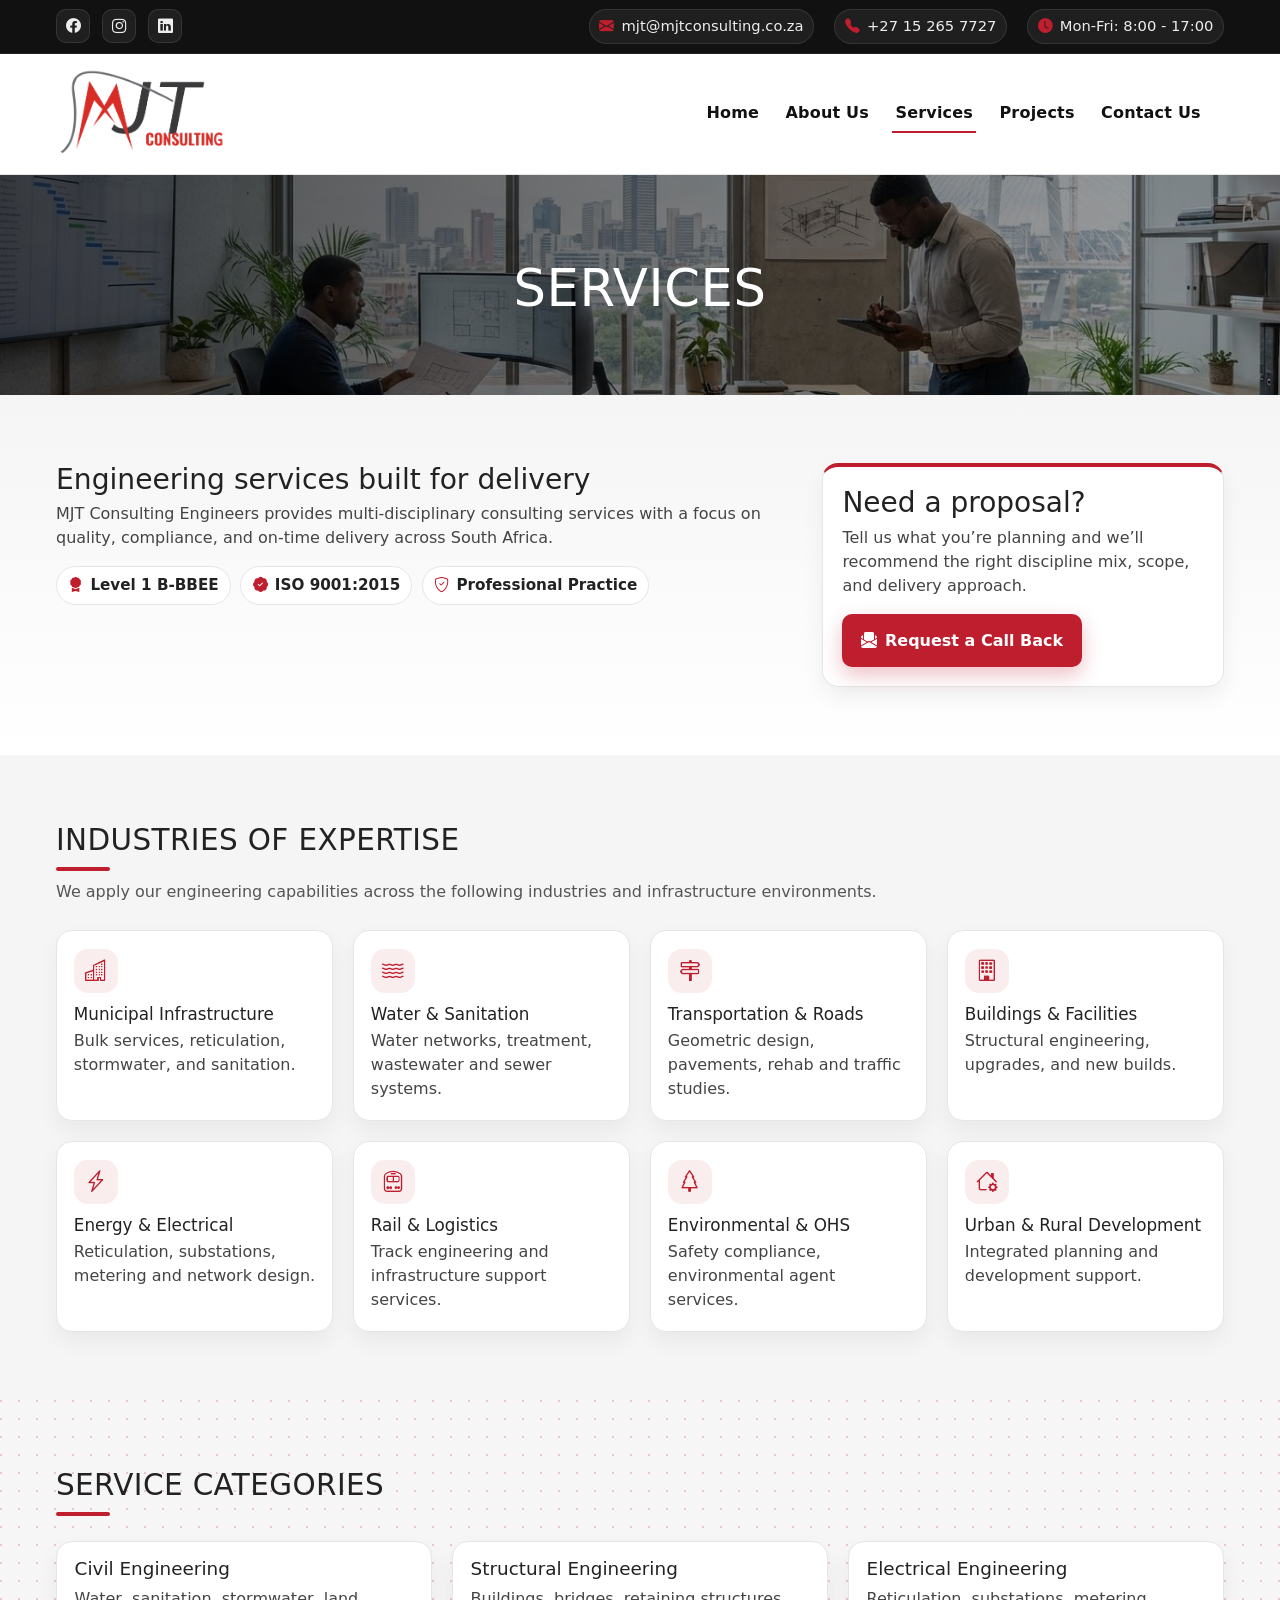
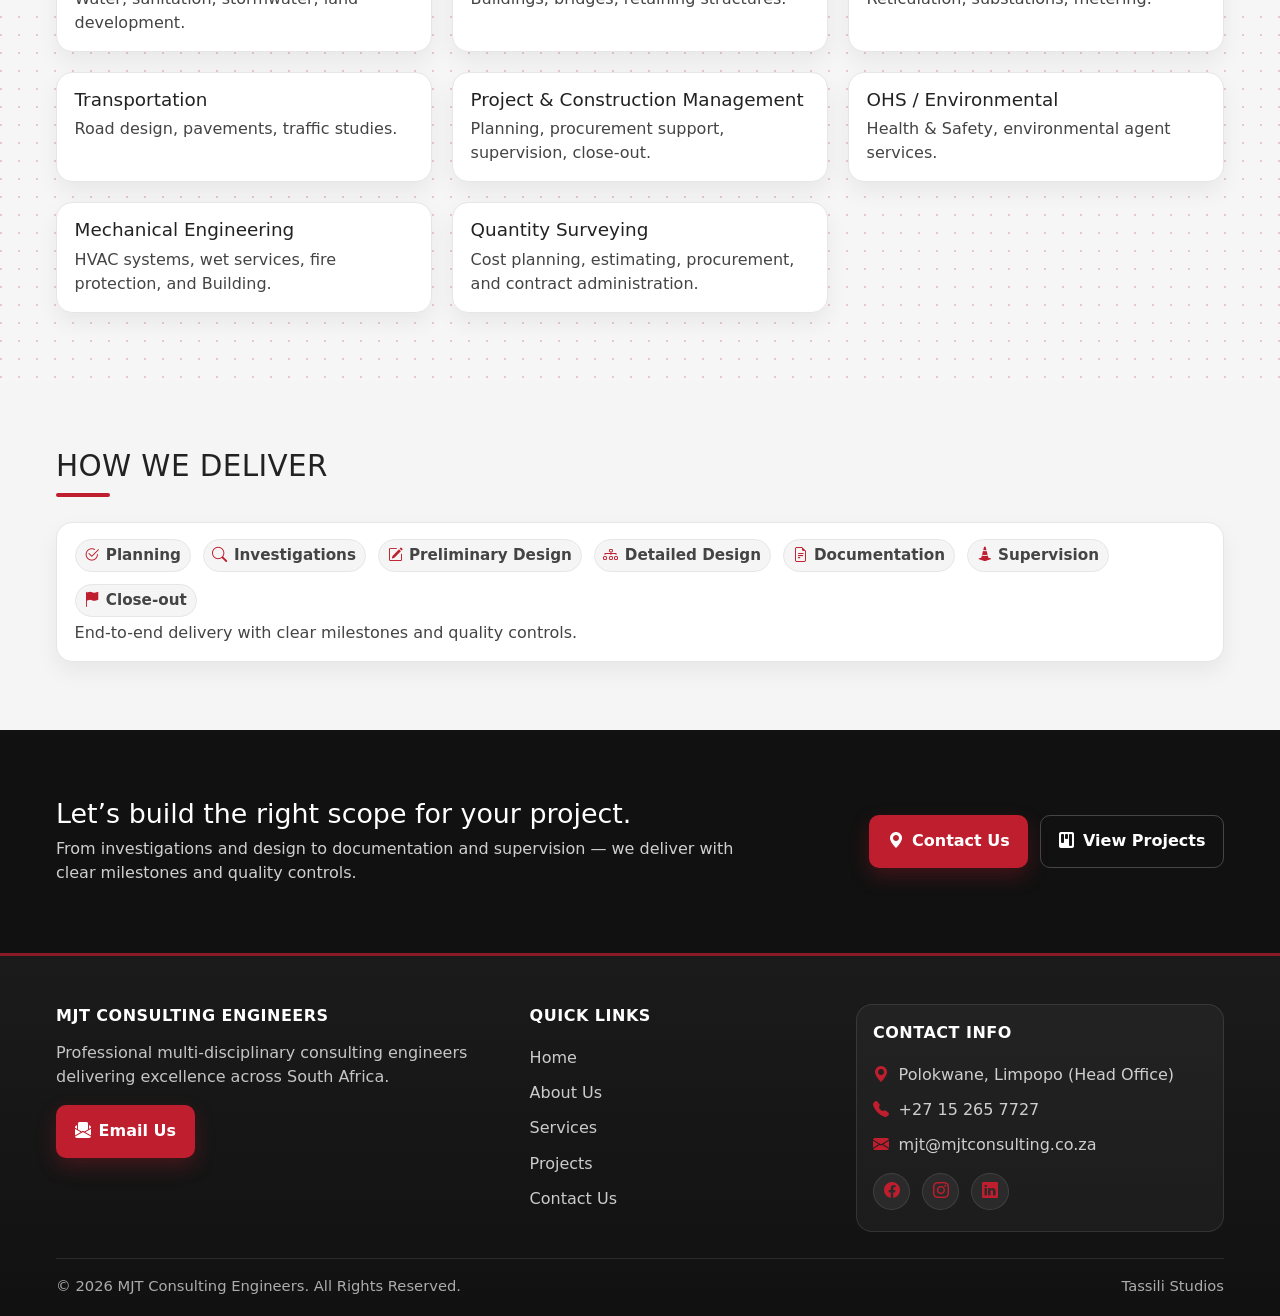
<file: services.html>
<!doctype html>
<html lang="en">
<head>
  <meta charset="utf-8" />
  <meta name="viewport" content="width=device-width, initial-scale=1" />
  <title>MJT Consulting Engineers | Services</title>
  <link href="https://cdn.jsdelivr.net/npm/bootstrap@5.3.3/dist/css/bootstrap.min.css" rel="stylesheet">
  <link href="https://cdn.jsdelivr.net/npm/bootstrap-icons@1.11.3/font/bootstrap-icons.min.css" rel="stylesheet">
  <link href="assets/css/style.css" rel="stylesheet">
</head>
<body>

  <div class="topbar">
    <div class="container-max">
      <div class="wrap">
        <div class="social" aria-label="Social media">
          <a href="#" aria-label="Facebook"><i class="bi bi-facebook"></i></a>
          <a href="#" aria-label="Instagram"><i class="bi bi-instagram"></i></a>
          <a href="#" aria-label="LinkedIn"><i class="bi bi-linkedin"></i></a>
        </div>

        <div class="topinfo">
          <span class="pill"><i class="bi bi-envelope-fill"></i> mjt@mjtconsulting.co.za</span>
          <span class="pill"><i class="bi bi-telephone-fill"></i> +27 15 265 7727</span>
 		  <span class="pill"><i class="bi bi-clock-fill"></i>Mon-Fri: 8:00 - 17:00</span>
        </div>
      </div>
    </div>
  </div>

  <header>
    <div class="container-max">
      <div class="navbar-grid">
        <div class="brand">
          <a href="index.html" aria-label="MJT home">
            <img src="assets/img/mtj_logo.png" alt="MJT Consulting logo">
          </a>
        </div>

        <nav class="menu" aria-label="Primary navigation">
          <a class="" href="index.html">Home</a>
          <a class="" href="about.html">About Us</a>
          <a class="active" href="services.html">Services</a>
          <a class="" href="projects.html">Projects</a>
          <a class="" href="contact.html">Contact Us</a>
        </nav>

        <div class="burger">
          <button type="button" aria-label="Open menu" id="burgerBtn">
            <i class="bi bi-list" style="font-size:1.35rem;"></i>
          </button>
        </div>
      </div>

      <nav class="mobileMenu" id="mobileMenu" aria-label="Mobile navigation">
        <a class="" href="index.html">Home</a>
        <a class="" href="about.html">About Us</a>
        <a class="active" href="services.html">Services</a>
        <a class="" href="projects.html">Projects</a>
        <a class="" href="contact.html">Contact Us</a>
      </nav>
    </div>
  </header>

<section class="hero hero--inner" style="background-image:url('assets/img/office.jpg')">
  <div class="container-max">
    <div class="heroGrid">
      <div>
        <h1>SERVICES</h1>
      </div>
    </div>
  </div>
</section>

<section class="servicesIntro">
  <div class="container-max introGrid">
    <div>
      <h2 class="introTitle">Engineering services built for delivery</h2>
      <p class="introText">
        MJT Consulting Engineers provides multi-disciplinary consulting services with a focus on quality, compliance, and on-time delivery across South Africa.
      </p>

      <div class="trustChips">
        <span class="chip"><i class="bi bi-award-fill"></i> Level 1 B-BBEE</span>
        <span class="chip"><i class="bi bi-patch-check-fill"></i> ISO 9001:2015</span>
        <span class="chip"><i class="bi bi-shield-check"></i> Professional Practice</span>
      </div>
    </div>

    <div class="introCard">
      <h3>Need a proposal?</h3>
      <p>
        Tell us what you’re planning and we’ll recommend the right discipline mix, scope, and delivery approach.
      </p>
      <a class="btnx btnx-primary" href="contact.html">
        <i class="bi bi-envelope-paper-fill"></i> Request a Call Back
      </a>
    </div>
  </div>
</section>

<section class="industries">
  <div class="container-max">
    <div class="sectionTitle">
      <div>
        <h2>Industries of Expertise</h2>
        <div class="accentLine"></div>
        <p class="sectionLead">
          We apply our engineering capabilities across the following industries and infrastructure environments.
        </p>
      </div>
    </div>

    <div class="industryGrid">
      <article class="industryCard">
        <i class="bi bi-buildings"></i>
        <h3>Municipal Infrastructure</h3>
        <p>Bulk services, reticulation, stormwater, and sanitation.</p>
      </article>

      <article class="industryCard">
        <i class="bi bi-water"></i>
        <h3>Water & Sanitation</h3>
        <p>Water networks, treatment, wastewater and sewer systems.</p>
      </article>

      <article class="industryCard">
        <i class="bi bi-signpost-2"></i>
        <h3>Transportation & Roads</h3>
        <p>Geometric design, pavements, rehab and traffic studies.</p>
      </article>

      <article class="industryCard">
        <i class="bi bi-building"></i>
        <h3>Buildings & Facilities</h3>
        <p>Structural engineering, upgrades, and new builds.</p>
      </article>

      <article class="industryCard">
        <i class="bi bi-lightning-charge"></i>
        <h3>Energy & Electrical</h3>
        <p>Reticulation, substations, metering and network design.</p>
      </article>

      <article class="industryCard">
        <i class="bi bi-train-front"></i>
        <h3>Rail & Logistics</h3>
        <p>Track engineering and infrastructure support services.</p>
      </article>

      <article class="industryCard">
        <i class="bi bi-tree"></i>
        <h3>Environmental & OHS</h3>
        <p>Safety compliance, environmental agent services.</p>
      </article>

      <article class="industryCard">
        <i class="bi bi-house-gear"></i>
        <h3>Urban & Rural Development</h3>
        <p>Integrated planning and development support.</p>
      </article>
    </div>
  </div>
</section>






<section class="patternBg">
  <div class="container-max">
    <div class="sectionTitle">
      <div>
        <h2>Service categories</h2>
        <div class="accentLine"></div>
      </div>
    </div>

    <div class="cards">
      <div class="projectCard"><h3>Civil Engineering</h3><p style="margin:0;color:#444;">Water, sanitation, stormwater, land development.</p></div>
      <div class="projectCard"><h3>Structural Engineering</h3><p style="margin:0;color:#444;">Buildings, bridges, retaining structures.</p></div>
      <div class="projectCard"><h3>Electrical Engineering</h3><p style="margin:0;color:#444;">Reticulation, substations, metering.</p></div>
      <div class="projectCard"><h3>Transportation</h3><p style="margin:0;color:#444;">Road design, pavements, traffic studies.</p></div>
      <div class="projectCard"><h3>Project & Construction Management</h3><p style="margin:0;color:#444;">Planning, procurement support, supervision, close-out.</p></div>
      <div class="projectCard"><h3>OHS / Environmental</h3><p style="margin:0;color:#444;">Health & Safety, environmental agent services.</p></div>
      <div class="projectCard"><h3>Mechanical Engineering</h3><p style="margin:0;color:#444;">HVAC systems, wet services, fire protection, and Building.</p></div>
      <div class="projectCard"><h3>Quantity Surveying</h3><p style="margin:0;color:#444;">Cost planning, estimating, procurement, and contract administration.</p></div>
    </div>
  </div>
</section>


<section style="background:var(--g100);">
  <div class="container-max">
    <div class="sectionTitle">
      <div>
        <h2>How we deliver</h2>
        <div class="accentLine"></div>
      </div>
    </div>

    <div class="projectCard">
      <div class="meta" style="margin-bottom:.25rem;">
        <span class="tag"><i class="bi bi-check2-circle"></i> Planning</span>
        <span class="tag"><i class="bi bi-search"></i> Investigations</span>
        <span class="tag"><i class="bi bi-pencil-square"></i> Preliminary Design</span>
        <span class="tag"><i class="bi bi-diagram-3"></i> Detailed Design</span>
        <span class="tag"><i class="bi bi-file-earmark-text"></i> Documentation</span>
        <span class="tag"><i class="bi bi-cone-striped"></i> Supervision</span>
        <span class="tag"><i class="bi bi-flag-fill"></i> Close-out</span>
      </div>
      <p style="margin:0;color:#444;">End-to-end delivery with clear milestones and quality controls.</p>
    </div>
  </div>
</section>


<section class="ctaBand">
  <div class="container-max ctaGrid">
    <div>
      <h2>Let’s build the right scope for your project.</h2>
      <p>
        From investigations and design to documentation and supervision — we deliver with clear milestones and quality controls.
      </p>
    </div>
    <div class="ctaBtns">
      <a class="btnx btnx-primary" href="contact.html">
        <i class="bi bi-geo-alt-fill"></i> Contact Us
      </a>
      <a class="btnx btnx-ghost" href="projects.html">
        <i class="bi bi-kanban-fill"></i> View Projects
      </a>
    </div>
  </div>
</section>




  <footer>
    <div class="container-max">
      <div class="footerGrid">
        <div>
          <p class="footTitle">MJT Consulting Engineers</p>
          <p style="margin:0; color:rgba(255,255,255,.75); max-width:60ch;">
            Professional multi-disciplinary consulting engineers delivering excellence across South Africa.
          </p>
          <div style="height:1rem"></div>
          <a class="btnx btnx-primary" href="mailto:mjt@mjtconsulting.co.za">
            <i class="bi bi-envelope-paper-fill"></i> Email Us
          </a>
        </div>

        <div class="footLinks">
          <p class="footTitle">Quick links</p>
          <a href="index.html">Home</a>
          <a href="about.html">About Us</a>
          <a href="services.html">Services</a>
          <a href="projects.html">Projects</a>
          <a href="contact.html">Contact Us</a>
        </div>

        <div class="footBox">
          <p class="footTitle">Contact info</p>
          <div class="footRow"><i class="bi bi-geo-alt-fill"></i> Polokwane, Limpopo (Head Office)</div>
          <div class="footRow"><i class="bi bi-telephone-fill"></i> +27 15 265 7727</div>
          <div class="footRow"><i class="bi bi-envelope-fill"></i> mjt@mjtconsulting.co.za</div>
          <div class="footRow" style="gap:.75rem; padding-top:.6rem;">
            <a class="pill" href="#" aria-label="Facebook"><i class="bi bi-facebook"></i></a>
            <a class="pill" href="#" aria-label="Instagram"><i class="bi bi-instagram"></i></a>
            <a class="pill" href="#" aria-label="LinkedIn"><i class="bi bi-linkedin"></i></a>
          </div>
        </div>
      </div>

      <div class="copyright">
        <div>© <span id="year"></span> MJT Consulting Engineers. All Rights Reserved.</div>
        <div>Tassili Studios</div>
      </div>
    </div>
  </footer>
  <button id="backToTop" aria-label="Back to top">
  <i class="bi bi-arrow-up-short"></i>
</button>

<script src="https://cdn.jsdelivr.net/npm/bootstrap@5.3.3/dist/js/bootstrap.bundle.min.js"></script>
<script src="assets/js/main.js"></script>


</body>
</html>
</file>
<file: assets/css/style.css>
:root{
  --black:#111;
  --red:#be1e2d;
  --g900:#1b1b1b;
  --g800:#242424;
  --g200:#e6e6e6;
  --g100:#f5f5f5;
  --white:#fff;

  --container: 1200px;
  --gap: 1.25rem;
  --radius: 16px;
  --shadow: 0 10px 30px rgba(0,0,0,.18);
}

*{ box-sizing:border-box; }
html{ scroll-behavior:smooth; }
body{
  margin:0;
  font-family: system-ui, -apple-system, Segoe UI, Roboto, Arial, sans-serif;
  color:#222;
  background:var(--white);
  line-height:1.5;
}
a{ color:inherit; text-decoration:none; }
.container-max{
  max-width: var(--container);
  margin: 0 auto;
  padding: 0 1rem;
}

/* Topbar */
.topbar{
  width:100%;
  background: var(--black);
  color: rgba(255,255,255,.92);
  font-size: .92rem;
  border-bottom: 1px solid rgba(255,255,255,.08);
}
.topbar .wrap{
  display:grid;
  grid-template-columns: 1fr 1fr;
  align-items:center;
  gap: .75rem;
  padding: .55rem 0;
}
.social{
  display:flex;
  align-items:center;
  gap:.75rem;
}
.social a{
  display:inline-flex;
  width:34px; height:34px;
  align-items:center; justify-content:center;
  border-radius: 10px;
  background: rgba(255,255,255,.06);
  border: 1px solid rgba(255,255,255,.10);
}
.social a:hover{ background: rgba(255,255,255,.10); }

.topinfo{
  display:flex;
  justify-content:flex-end;
  align-items:center;
  gap: 1.25rem;      /* slightly more spacing */
  flex-wrap: nowrap; /* PREVENT wrapping on desktop */
}
.pill{
  display:inline-flex;
  align-items:center;
  gap:.45rem;
  padding:.35rem .6rem;
  border-radius: 999px;
  background: rgba(255,255,255,.06);
  border: 1px solid rgba(255,255,255,.10);
  white-space: nowrap;
}
.pill i{ color: var(--red); }

/* Header/Nav */
header{
  background: var(--white);
  position: sticky;
  top: 0;
  z-index: 50;
  border-bottom: 1px solid var(--g200);
}
.navbar-grid{
  display:grid;
  grid-template-columns: 220px 1fr auto;
  align-items:center;
  padding: .9rem 0;
  gap: var(--gap);
}
.brand{
  display:flex;
  align-items:center;
  gap:.75rem;
}
.brand img{
  width: 170px;
  height:auto;
  display:block;
}
.menu{
  display:flex;
  justify-content:flex-end;
  align-items:center;
  gap: 1.25rem;
  font-weight: 800;
  letter-spacing:.2px;
}
.menu a{
  color: #111;
  padding:.4rem .2rem;
  border-bottom: 2px solid transparent;
}
.menu a:hover{ border-bottom-color: var(--red); }
.menu a.active{ border-bottom-color: var(--red); }

.cta{
  padding:.65rem .95rem;
  border-radius: 12px;
  background: var(--red);
  color: var(--white);
  border: 1px solid rgba(0,0,0,.05);
  font-weight: 900;
}
.cta:hover{ filter:brightness(.95); }

.burger{ display:none; justify-content:flex-end; }
.burger button{
  border:1px solid var(--g200);
  background: var(--white);
  border-radius: 10px;
  padding:.55rem .7rem;
  cursor:pointer;
}
.mobileMenu{
  display:none;
  padding: .75rem 0 1rem;
  border-top:1px solid var(--g200);
}
.mobileMenu a{
  display:block;
  padding:.7rem 0;
  font-weight:800;
  color:#111;
}
.mobileMenu a.active{ color: var(--red); }

/* Hero (full width background) */
.hero{
  width:100%;
  color: var(--white);
  padding: 8rem 0 8rem;
  background-size: cover;
  background-position: center;
  position: relative;
}
.hero::before{
  content:"";
  position:absolute; inset:0;
  background: linear-gradient(90deg, rgba(0,0,0,.82), rgba(0,0,0,.18));
}
.hero .container-max{ position:relative; }
.heroGrid{
  display:grid;
  /* grid-template-columns: 1.15fr .85fr; */
  grid-template-columns: 1fr;
  align-items:center;
  gap: 2rem;
  min-height: 180px;
  padding: 5rem 0 4.5rem;
}
.hero h1{
  margin:0 0 1rem;
  font-size: clamp(2.1rem, 3.6vw, 3.6rem);
  line-height:1.05;
  letter-spacing: .6px;
  text-transform: uppercase;
}
.hero p{
  max-width: 60ch;
  margin: 0 0 1.7rem;
  font-size: 1.05rem;
  color: rgba(255,255,255,.88);
}
.heroCard{
  background: rgba(17,17,17,.58);
  border: 1px solid rgba(255,255,255,.12);
  border-radius: var(--radius);
  padding: 0;
  box-shadow: var(--shadow);
  backdrop-filter: blur(6px);
}
.heroCard strong{ display:block; margin-bottom:.35rem; }
.heroCard small{ color: rgba(255,255,255,.78); }

/* Buttons */
.btnx{
  display:inline-flex;
  align-items:center;
  gap:.5rem;
  padding:.85rem 1.1rem;
  border-radius: 10px;
  border:1px solid transparent;
  font-weight:900;
  cursor:pointer;
}
.btnx-primary{
  background:var(--red);
  color:var(--white);
  box-shadow: 0 8px 20px rgba(190,30,45,.28);
}
.btnx-primary:hover{ filter:brightness(.95); }
.btnx-ghost{
  background:transparent;
  color:var(--white);
  border-color: rgba(255,255,255,.35);
}
.btnx-ghost:hover{ background: rgba(255,255,255,.08); }

/* Sections */
section{ padding: 4.25rem 0; }
.sectionTitle{
  display:flex;
  align-items:flex-end;
  justify-content:space-between;
  gap: var(--gap);
  margin-bottom: 1.6rem;
}
.sectionTitle h2{
  margin:0;
  font-size: clamp(1.6rem, 2.3vw, 2.2rem);
  letter-spacing: .4px;
  text-transform: uppercase;
}
.accentLine{
  width: 54px;
  height: 4px;
  background: var(--red);
  border-radius: 99px;
  margin-top:.55rem;
}

/* Grids/cards */
.grid-2{ display:grid; grid-template-columns: 1.1fr .9fr; gap: 2rem; align-items:center; }
.cardBox{
  border:1px solid var(--g200);
  border-radius: var(--radius);
  overflow:hidden;
  background: var(--white);
  box-shadow: 0 10px 22px rgba(0,0,0,.06);
}
.cardPad{ padding: 1.1rem 1.1rem 1.2rem; }
.badges{
  display:grid;
  grid-template-columns: repeat(2, minmax(0, 1fr));
  gap: var(--gap);
  margin-top: 1.25rem;
}
.badgeBox{
  border:1px solid var(--g200);
  border-radius: 14px;
  padding: 1rem;
  background: var(--g100);
}
.badgeBox .big{ font-weight: 900; color: var(--red); font-size: 1.05rem; }
.badgeBox .small{ color: #444; margin-top:.25rem; }

.cards{
  display:grid;
  grid-template-columns: repeat(3, minmax(0, 1fr));
  gap: var(--gap);
}
.serviceCard{
  background: var(--white);
  border:1px solid var(--g200);
  border-radius: var(--radius);
  overflow:hidden;
  box-shadow: 0 10px 22px rgba(0,0,0,.06);
  display:grid;
  grid-template-rows: 160px 1fr;
}
.serviceThumb{
  background-size: cover;
  background-position: center;
  position:relative;
}
.serviceThumb::after{
  content:"";
  position:absolute; inset:0;
  background: linear-gradient(180deg, transparent, rgba(0,0,0,.25));
}
.serviceBody{
  padding: 1.1rem 1.1rem 1.2rem;
  border-bottom: 4px solid var(--red);
}
.serviceBody h3{ margin:.15rem 0 .55rem; font-size: 1.25rem; }
.serviceBody p{ margin:0; color:#444; }

/* Clients slider */
.clients{
  background: var(--black);
  color: var(--white);
  overflow:hidden;
}
.clients .sectionTitle h2{ color: var(--white); }
.clients .muted{ color: rgba(255,255,255,.75); max-width: 75ch; }
.logoWrap{
  margin-top: 1.25rem;
  border: 1px solid rgba(255,255,255,.10);
  border-radius: var(--radius);
  padding: 1rem;
  background: rgba(255,255,255,.04);
  overflow:hidden;
}
.marquee{
  display:flex;
  width: 100%;
  overflow:hidden;
}
.marqueeInner{
  display:flex;
  gap: 1rem;
  width: max-content;
  animation: scroll 22s linear infinite;
}
.logo{
  width: 210px;
  height: 70px;
  display:grid;
  place-items:center;
  border-radius: 14px;
  background: rgba(255,255,255,.07);
  border: 1px solid rgba(255,255,255,.12);
  color: rgba(255,255,255,.88);
  font-weight: 900;
  letter-spacing: .3px;
  text-align:center;
  padding: .5rem;
}
@keyframes scroll{
  from{ transform: translateX(0); }
  to{ transform: translateX(-50%); }
}

/* Projects */
.filters{
  display:flex;
  gap:.6rem;
  flex-wrap:wrap;
  margin-bottom: 1rem;
}
.fbtn{
  padding:.55rem .85rem;
  border-radius: 999px;
  border:1px solid var(--g200);
  background: var(--white);
  font-weight:800;
  cursor:pointer;
}
.fbtn.active{
  border-color: var(--red);
  color: var(--red);
}
.projectGrid{
  display:grid;
  grid-template-columns: repeat(2, minmax(0, 1fr));
  gap: var(--gap);
}
.projectCard{
  border:1px solid var(--g200);
  border-radius: var(--radius);
  background: var(--white);
  padding: 1rem 1.1rem;
  box-shadow: 0 10px 22px rgba(0,0,0,.06);
  /* FIX: Prevent horizontal expansion */
  min-width: 0;
  width: 100%;
  overflow: hidden;
}
.projectCard h3{ margin:0 0 .4rem; font-size: 1.15rem; }
.meta{ display:flex; gap:.75rem; flex-wrap:wrap; color:#444; font-size:.95rem; margin-bottom:.55rem;}
.tag{
  display:inline-flex; align-items:center; gap:.4rem;
  padding:.25rem .55rem;
  border-radius: 999px;
  border:1px solid var(--g200);
  background: var(--g100);
  font-weight:700;
}
.tag i{ color: var(--red); }

/* Contact */
.contactGrid{
  display:grid;
  grid-template-columns: 1fr 1fr;
  gap: 2rem;
  align-items:start;
}
.formBox{
  border:1px solid var(--g200);
  border-radius: var(--radius);
  background: var(--white);
  padding: 1.1rem;
  box-shadow: 0 10px 22px rgba(0,0,0,.06);
}
.field{
  display:grid;
  gap:.35rem;
  margin-bottom:.85rem;
}
input, textarea{
  width:100%;
  border:1px solid var(--g200);
  border-radius: 12px;
  padding:.75rem .85rem;
  outline:none;
}
input:focus, textarea:focus{
  border-color: rgba(190,30,45,.55);
  box-shadow: 0 0 0 4px rgba(190,30,45,.12);
}

/* Accordion (one at a time) */
.accordion{ display:grid; gap: 1rem; }
.acc-item{
  border: 1px solid var(--g200);
  border-radius: var(--radius);
  overflow: hidden;
  background: #fff;
}
.acc-trigger{
  width: 100%;
  display: grid;
  grid-template-columns: 1fr auto;
  align-items: center;
  gap: 1rem;
  padding: 1.05rem 1.1rem;
  background: #111;
  color: #fff;
  border: 0;
  cursor: pointer;
  text-align: left;
}
.acc-title{
  font-weight: 900;
  text-transform: uppercase;
  letter-spacing: .4px;
}
.acc-title small{
  font-weight: 700;
  color: rgba(255,255,255,.75);
  text-transform: none;
  margin-left: .35rem;
}
.acc-icon{
  width: 36px;
  height: 36px;
  display: grid;
  place-items: center;
  border-radius: 10px;
  background: rgba(255,255,255,.08);
  border: 1px solid rgba(255,255,255,.12);
  font-weight: 900;
  color: var(--red);
}
.acc-panel{ border-top: 3px solid var(--red); }
.acc-content{
  padding: 1rem 1.1rem 1.2rem;
  display: grid;
  grid-template-columns: repeat(2, minmax(0, 1fr));
  gap: 1rem;
  background: #fff;
}
.office{
  border: 1px solid var(--g200);
  border-radius: 14px;
  padding: .9rem 1rem;
  background: #fafafa;
}
.office h4{ margin: 0 0 .35rem; font-size: 1.05rem; color: #111; }
.office p{ margin: 0; color: #444; }

/* Footer */
footer{
  background: linear-gradient(180deg, var(--g900), var(--black));
  color: rgba(255,255,255,.88);
  padding: 3rem 0 1.2rem;
  border-top: 3px solid rgba(190,30,45,.7);
}
.footerGrid{
  display:grid;
  grid-template-columns: 1.2fr .8fr 1fr;
  gap: 2rem;
  align-items:start;
}
.footTitle{
  font-weight: 900;
  text-transform: uppercase;
  letter-spacing:.5px;
  margin:0 0 .8rem;
  color: var(--white);
}
.footLinks a{
  display:block;
  padding:.35rem 0;
  color: rgba(255,255,255,.78);
}
.footLinks a:hover{ color: var(--white); }
.footBox{
  border: 1px solid rgba(255,255,255,.10);
  background: rgba(255,255,255,.04);
  border-radius: var(--radius);
  padding: 1rem;
}
.footRow{
  display:flex;
  align-items:center;
  gap:.6rem;
  padding:.35rem 0;
  color: rgba(255,255,255,.78);
}
.footRow i{ color: var(--red); }
.copyright{
  margin-top: 1.6rem;
  padding-top: 1rem;
  border-top: 1px solid rgba(255,255,255,.10);
  display:flex;
  justify-content:space-between;
  gap:1rem;
  flex-wrap:wrap;
  color: rgba(255,255,255,.65);
  font-size:.92rem;
}

/* Responsive */
@media (max-width: 980px){
  .navbar-grid{ grid-template-columns: 1fr auto; }
  .menu{ display:none; }
  .burger{ display:flex; }
  .mobileMenu.show{ display:block; }

  .heroGrid{ grid-template-columns: 1fr; }
  .grid-2{ grid-template-columns: 1fr; }
  .cards{ grid-template-columns: repeat(2, minmax(0, 1fr)); }
  .projectGrid{ grid-template-columns: 1fr; }
  .footerGrid{ grid-template-columns: 1fr; }
  .contactGrid{ grid-template-columns: 1fr; }
}
@media (max-width: 600px){
  .topbar .wrap{ grid-template-columns: 1fr; }
  .topinfo{ display:none; }
  .cards{ grid-template-columns: 1fr; }
  .badges{ grid-template-columns: 1fr; }
  .acc-content{ grid-template-columns: 1fr; }
  .logo{ width: 170px; }
}

/* Project image marquee (auto scroll right-to-left) */
.projMedia{
  margin: .75rem 0 .8rem;
  border-radius: 14px;
  overflow: hidden;
  border: 1px solid var(--g200);
  background: #0f0f0f;
  /* FIX: Ensure container doesn't overflow */
  max-width: 100%;
}
.projMarquee{
  display: block; /* Changed from flex to prevent pushing */
  width:100%;
  overflow:hidden;
}
.projTrack{
  display:flex;
  gap:.6rem;
  width:max-content;
  padding:.6rem;
  animation: projScroll 18s linear infinite;
}
.projImg{
  width: 210px;
  height: 120px;
  object-fit: cover;
  border-radius: 12px;
  border: 1px solid rgba(255,255,255,.12);
  background: rgba(255,255,255,.06);
}
@keyframes projScroll{
  from{ transform: translateX(0); }
  to{ transform: translateX(-50%); }
}
@media (max-width: 600px){
  .projImg{ width: 180px; height: 110px; }
}

/* Animated counters */
.counters{
  background: linear-gradient(180deg, var(--g100), #ffffff);
}

.counterGrid{
  display:grid;
  grid-template-columns: repeat(4, minmax(0,1fr));
  gap: 1.25rem;
}

.counterBox{
  background:#fff;
  border:1px solid var(--g200);
  border-radius: var(--radius);
  padding: 1.6rem 1.2rem;
  text-align:center;
  box-shadow: 0 10px 22px rgba(0,0,0,.06);
}

.counterNum{
  font-size: clamp(2rem, 3vw, 2.6rem);
  font-weight: 900;
  color: var(--red);
  line-height:1;
}

.counterLabel{
  margin-top:.45rem;
  font-weight:700;
  color:#333;
}

@media(max-width:900px){
  .counterGrid{
    grid-template-columns: repeat(2, minmax(0,1fr));
  }
}

@media(max-width:520px){
  .counterGrid{
    grid-template-columns: 1fr;
  }
}

/* Inner page hero (narrow, centered heading) */
.hero--inner{
  padding: 0;
  min-height: 220px;
  display: grid;
  place-items: center;
}

.hero--inner::before{
  background: linear-gradient(90deg, rgba(0,0,0,.70), rgba(0,0,0,.35));
}

.hero--inner .heroGrid{
  grid-template-columns: 1fr;
  min-height: 220px;
  text-align: center;        /* centers text */
  justify-items: center;     /* centers grid items horizontally */
  align-items: center;       /* centers grid items vertically */
}


.hero--inner h1{
  margin: 0;
  font-size: clamp(2rem, 4vw, 3.2rem);
  text-transform: uppercase;
}

.hero--inner p,
.hero--inner .heroCard{
  display: none;
}

@media (max-width:600px){
  .hero--inner{
    min-height: 180px;
  }
  .hero--inner .heroGrid{
    min-height: 180px;
  }
}
/* Home Featured Projects (redesign) */
.home-projects{
  background: #fff;
}

.sectionLead{
  margin: .55rem 0 0;
  color:#555;
  max-width: 80ch;
}

.projGrid{
  display:grid;
  grid-template-columns: repeat(3, minmax(0,1fr));
  gap: var(--gap);
  margin-top: 1.2rem;
}

/* Card */
.projCard{
  border:1px solid var(--g200);
  border-radius: var(--radius);
  overflow:hidden;
  background:#fff;
  box-shadow: 0 10px 22px rgba(0,0,0,.06);
  display:grid;
  grid-template-rows: 150px 1fr;
}

.projCard--featured{
  grid-template-columns: 1.05fr .95fr;
  grid-template-rows: none;
  margin-top: 1.2rem;
  min-height: 340px;
}

.projBody{
  padding: 1.1rem 1.1rem 1.2rem;
  border-bottom: 4px solid var(--red);
}

.projCard--featured .projBody{
  border-bottom: 0;
  border-left: 4px solid var(--red);
}

.projBody h3{
  margin:0 0 .6rem;
  font-size: 1.25rem;
}

.projDesc{
  margin:.65rem 0 0;
  color:#444;
}

/* Graphic header areas */
.projGraphic{
  position:relative;
  background-color: #111; 
}

.projOverlay{
  position:absolute;
  inset:0;
  background: linear-gradient(180deg, rgba(0,0,0,.15), rgba(0,0,0,.55));
}

.projBadge{
  position:absolute;
  top: 14px;
  left: 14px;
  background: rgba(190,30,45,.95);
  color:#fff;
  font-weight:900;
  padding:.4rem .7rem;
  border-radius: 999px;
  letter-spacing:.2px;
  font-size:.9rem;
  box-shadow: 0 10px 18px rgba(0,0,0,.20);
}

/* Simple graphic placeholders (for smaller cards) */
.projGraphic--light{
  background: linear-gradient(135deg, rgba(17,17,17,.95), rgba(190,30,45,.30));
}

.projIcon{
  position:absolute;
  top: 18px;
  left: 18px;
  width: 52px;
  height: 52px;
  border-radius: 16px;
  display:grid;
  place-items:center;
  border: 1px solid rgba(255,255,255,.14);
  background: #be1e2d;
  color: #fff;
  font-size: 1.35rem;
}

.projPattern{
  position:absolute;
  inset:0;
  background-image:
    radial-gradient(rgba(255,255,255,.11) 1px, transparent 1px);
  background-size: 18px 18px;
  opacity: .6;
}

/* Featured buttons */
.projActions{
  margin-top: 1.1rem;
  display:flex;
  gap:.75rem;
  flex-wrap:wrap;
}

.btnx-ghost-dark{
  background: transparent;
  color: #111;
  border: 1px solid var(--g200);
}
.btnx-ghost-dark:hover{
  border-color: rgba(190,30,45,.45);
  box-shadow: 0 10px 18px rgba(0,0,0,.06);
}

/* Responsive */
@media (max-width: 980px){
  .projGrid{ grid-template-columns: 1fr; }
  .projCard--featured{
    grid-template-columns: 1fr;
    min-height: auto;
  }
  .projCard--featured .projBody{
    border-left: 0;
    border-top: 4px solid var(--red);
  }
}
/* Back to top button */
#backToTop{
  position: fixed;
  bottom: 22px;
  right: 22px;
  width: 48px;
  height: 48px;
  border-radius: 50%;
  border: none;
  background: var(--red);
  color: #fff;
  font-size: 1.8rem;
  display: grid;
  place-items: center;
  cursor: pointer;
  box-shadow: 0 10px 22px rgba(0,0,0,.25);
  opacity: 0;
  visibility: hidden;
  transform: translateY(10px);
  transition: all .3s ease;
  z-index: 999;
}

#backToTop:hover{
  background: #a91826;
  transform: translateY(0);
}

/* visible state */
#backToTop.show{
  opacity: 1;
  visibility: visible;
  transform: translateY(0);
}

/* Slightly smaller on mobile */
@media (max-width:600px){
  #backToTop{
    width: 42px;
    height: 42px;
    font-size: 1.6rem;
    bottom: 16px;
    right: 16px;
  }
}

/* Services page polish */
.sectionLead{
  margin:.55rem 0 0;
  color:#555;
  max-width: 85ch;
}

/* Intro */
.servicesIntro{
  background: linear-gradient(180deg, var(--g100), #fff);
}
.introGrid{
  display:grid;
  grid-template-columns: 1.3fr .7fr;
  gap: var(--gap);
  align-items: stretch;
}
.introTitle{
  margin:0 0 .35rem;
  font-size: clamp(1.6rem, 2.2vw, 2.1rem);
}
.introText{
  margin:0;
  color:#444;
  max-width: 80ch;
}
.trustChips{
  margin-top: 1rem;
  display:flex;
  flex-wrap:wrap;
  gap:.6rem;
}
.chip{
  display:inline-flex;
  align-items:center;
  gap:.45rem;
  padding:.45rem .7rem;
  border-radius: 999px;
  border: 1px solid var(--g200);
  background:#fff;
  color:#222;
  font-weight:700;
  font-size:.95rem;
}
.chip i{ color: var(--red); }

.introCard{
  border:1px solid var(--g200);
  border-radius: var(--radius);
  padding: 1.2rem;
  background:#fff;
  box-shadow: 0 10px 22px rgba(0,0,0,.06);
  border-top: 4px solid var(--red);
}
.introCard h3{ margin:0 0 .4rem; }
.introCard p{ margin:.25rem 0 1rem; color:#444; }

/* Industries */
.industries{
  background: var(--g100);
}
.industryGrid{
  display:grid;
  grid-template-columns: repeat(4, minmax(0,1fr));
  gap: var(--gap);
  margin-top: 1.2rem;
}
.industryCard{
  border:1px solid var(--g200);
  border-radius: var(--radius);
  background:#fff;
  padding: 1.15rem 1.05rem;
  box-shadow: 0 10px 22px rgba(0,0,0,.05);
  transition: transform .2s ease, box-shadow .2s ease, border-color .2s ease;
}
.industryCard i{
  display:inline-grid;
  place-items:center;
  width:44px;
  height:44px;
  border-radius: 14px;
  background: rgba(190,30,45,.08);
  color: var(--red);
  font-size: 1.35rem;
  margin-bottom: .65rem;
}
.industryCard h3{
  margin:0 0 .35rem;
  font-size: 1.05rem;
}
.industryCard p{
  margin:0;
  color:#444;
}
.industryCard:hover{
  transform: translateY(-2px);
  border-color: rgba(190,30,45,.35);
  box-shadow: 0 14px 26px rgba(0,0,0,.08);
}

/* CTA band */
.ctaBand{
  background: #111;
  color:#fff;
}
.ctaGrid{
  display:grid;
  grid-template-columns: 1.25fr .75fr;
  gap: var(--gap);
  align-items:center;
}
.ctaBand h2{
  margin:0 0 .4rem;
  font-size: clamp(1.5rem, 2.1vw, 2rem);
}
.ctaBand p{
  margin:0;
  color: rgba(255,255,255,.80);
  max-width: 85ch;
}
.ctaBtns{
  display:flex;
  gap:.75rem;
  justify-content:flex-end;
  flex-wrap:wrap;
}
.btnx-ghost{
  background: transparent;
  border: 1px solid rgba(255,255,255,.22);
  color: #fff;
}
.btnx-ghost:hover{
  border-color: rgba(190,30,45,.55);
}

/* Responsive */
@media (max-width: 980px){
  .introGrid{ grid-template-columns: 1fr; }
  .industryGrid{ grid-template-columns: repeat(2, minmax(0,1fr)); }
  .ctaGrid{ grid-template-columns: 1fr; }
  .ctaBtns{ justify-content:flex-start; }
}
@media (max-width: 560px){
  .industryGrid{ grid-template-columns: 1fr; }
}

/* DEBUG: pattern background (make it visible) */
.patternBg{
  background-color: #f6f6f6 !important;
  background-image:
    radial-gradient(circle at 1px 1px, rgba(190,30,45,.22) 1px, transparent 0) !important;
  background-size: 18px 18px !important;
}
/* Client logos (white tile version) */
.logo{
  display:flex;
  align-items:center;
  justify-content:center;
  min-width: 190px;
  height: 74px;
  padding: .4rem .9rem;
  border-radius: 14px;

  background: #ffffff;                 /* white tile */
  border: 1px solid rgba(0,0,0,.08);   /* subtle border */
  box-shadow: 0 6px 14px rgba(0,0,0,.12);

  transition: transform .2s ease, box-shadow .2s ease;
}

.logo:hover{
  transform: translateY(-2px);
  box-shadow: 0 10px 22px rgba(0,0,0,.18);
}
.logo img{
  max-height: 44px;
  max-width: 170px;
  width: auto;
  height: auto;
  object-fit: contain;
  filter: grayscale(1);
  opacity: .9;
  transition: filter .2s ease, opacity .2s ease;
}

.logo img:hover{
  filter: grayscale(0);
  opacity: 1;
}

@media (max-width: 700px){
  .logo{ min-width: 150px; height: 62px; }
  .logo img{ max-height: 38px; max-width: 130px; }
}

/* Soft fade at edges (premium effect) */
.logoWrap .marquee{
  position: relative;
  overflow: hidden;
}

.logoWrap .marquee::before,
.logoWrap .marquee::after{
  content:"";
  position:absolute;
  top:0;
  width: 90px;
  height:100%;
  z-index: 5;
  pointer-events:none;
}

.logoWrap .marquee::before{
  left:0;
  background: linear-gradient(90deg, #0b0b0b, rgba(11,11,11,0));
}

.logoWrap .marquee::after{
  right:0;
  background: linear-gradient(270deg, #0b0b0b, rgba(11,11,11,0));
}

@media (max-width:700px){
  .logoWrap .marquee::before,
  .logoWrap .marquee::after{ width: 55px; }
}

/* Project header hierarchy */
.projectHeader{
  display:flex;
  justify-content:space-between;
  align-items:flex-start;
  gap: .75rem;
  margin-bottom: .35rem;
}

.projectHeader h3{
  margin:0;
  font-size: 1.2rem;
  line-height:1.25;
}

.projectValue{
  font-weight:900;
  color: var(--red);
  white-space: nowrap;
  font-size: .95rem;
}

/* Project image label */
.projLabel{
  position:absolute;
  top:10px;
  left:12px;
  z-index:5;
  background: rgba(0,0,0,.65);
  color:#fff;
  font-size:.8rem;
  font-weight:800;
  padding:.25rem .55rem;
  border-radius: 999px;
  letter-spacing:.2px;
}

/* Image covers (no overlay) */
.projGraphic--img{
  position: relative;
  background-size: cover;
  background-position: center;
  background-repeat: no-repeat;
  /* Important for perceived quality */
  image-rendering: auto;
  -webkit-backface-visibility: hidden;
  backface-visibility: hidden;
  transform: translateZ(0);
}

@media (max-width: 900px){
  .projectGrid{
    grid-template-columns: 1fr;
  }
}

@media (max-width: 980px){
  /* FIX: prevent marquee from overflowing viewport */
  .projMedia{
    overflow: hidden;
    width: 100%;
    max-width: 100%;
  }

  .projStrip{
    overflow: hidden;
    width: 100%;
    max-width: 100%;
  }
  /* Ensure images can't overflow their boxes */
  .projThumb{
    flex: 0 0 auto;
    max-width: 100%;
  }

  .projThumb img{
    display: block;
    max-width: 100%;
    height: auto;
  }
}




@media (max-width: 980px) {
  /* This ensures the image container has a height even when empty */
  .projCard--featured .projGraphic {
    height: 250px; 
    width: 100%;
    display: block; /* Ensures it takes up the full width */
  }

  /* Optional: Also make regular project/service images taller for better visibility */
  .serviceCard, .projCard {
    grid-template-rows: 250px 1fr;
  }
}
</file>
